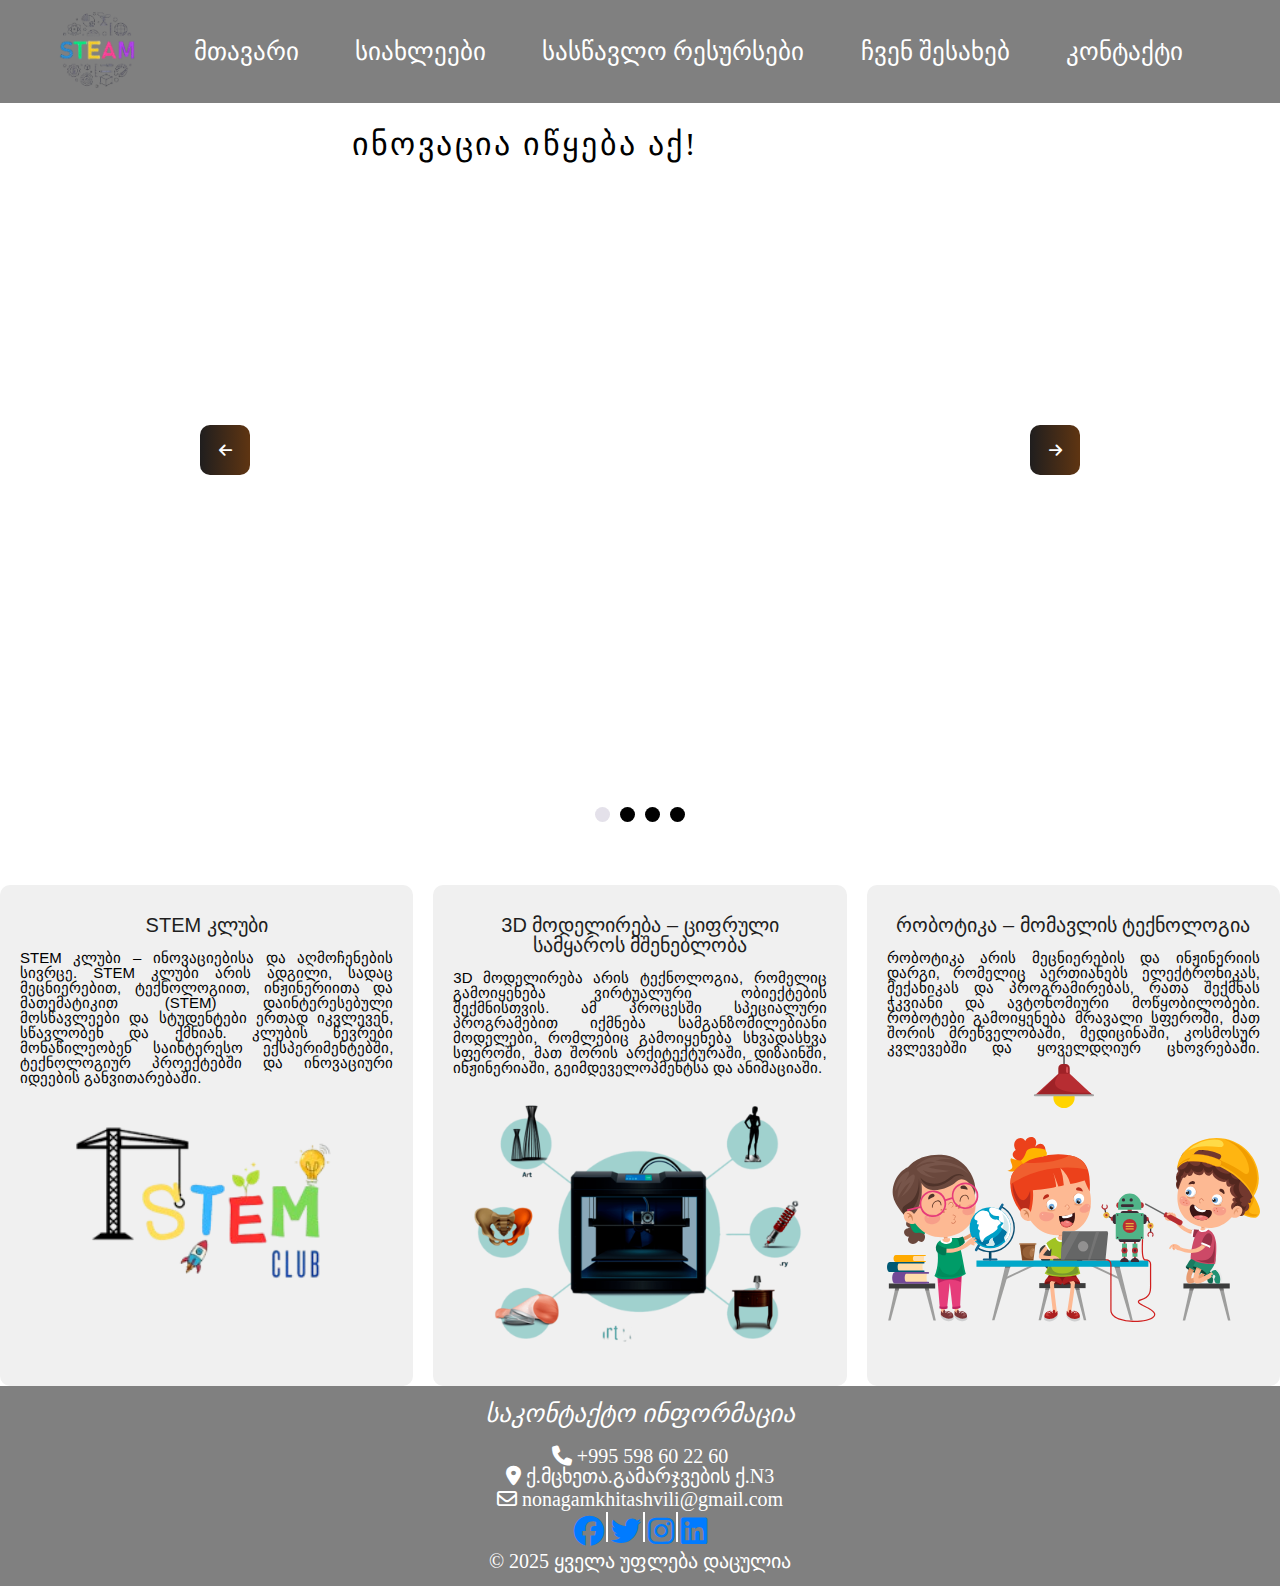
<file: index.html>
<!DOCTYPE html>
<html lang="en">
  <head>
    <meta charset="UTF-8" />
    <meta name="viewport" content="width=, initial-scale=1.0" />
    <link rel="stylesheet" href="./styles/reset.css" />
    <link
      rel="stylesheet"
      href="//cdn.web-fonts.ge/fonts/alk-life/css/alk-life.min.css"
    />
    <link rel="stylesheet" href="./styles/fonts.css" />
    <link rel="stylesheet" href="./styles/style.css" />
    <link rel="stylesheet" href="./styles/responsive.css" />
    <link
      rel="stylesheet"
      href="https://cdnjs.cloudflare.com/ajax/libs/font-awesome/6.7.2/css/all.min.css"
    />
    

    <meta name="description" content="stem განათლება" />
    <meta
      name="keywords"
      content="stem, სტემი, სტემ განათლება,კოდირება, ასრდუინო, tincercad"
    />
    <meta name="author" content="ნონა გამხიტაშვილი" />

    <meta property="fb:app_id" content="YOUR_APP_ID" />
    <meta
      property="og:url"
      content="https://nonagamkhitashvili605.github.io/technologyPage/"
    />
    <meta property="og:type" content="საგანმანათლებლო" />
    <meta property="og:title" content="stem განათლება" />
    <meta
      property="og:description"
      content="STEAM Education არის კურიკულუმზე დაფუძნებული მიდგომა მოსწავლის სწავლისა და განვითარებისათვის, რომელიც აერთიანებს მეცნიერების, ტექნოლოგიების, საინჟინრო და მათემატიკის სფეროებს, ხელოვნებას.?"
    />
    <meta
      property="og:image"
      content="https://img.freepik.com/free-vector/stem-logo-with-education-learning-icon-elements_1308-76621.jpg?t=st=1742226834~exp=1742230434~hmac=d59187378e429bbb9a0558a7b01ff3684eb21bf59aff1869c486b9b0604d9560&w=1380"
    />
    <title>Document</title>
  </head>
  <body>
    <header>
      <a class="logo" href="index.html">
        <img class="logo_image" src="./images/steam logo2.png" alt="leave"
      /></a>

      <nav class="navigation" id="navigation">
        <ul>
          <li>
            <a class="nav_li" href="index.html" target="_blank">მთავარი </a>
            <a class="nav_li" href="new.html" target="_blank">სიახლეები</a>
            <a class="nav_li" href="resourse.html" target="_blank"
              >სასწავლო რესურსები</a
            >
            <a class="nav_li" href="about.html" target="_blank"
              >ჩვენ შესახებ
            </a>
            <a class="nav_li" href="contact.html" target="_blank">კონტაქტი</a>
          </li>
        </ul>
      </nav>

      <!-- <div class="burger">
        <i class="fa-solid fa-bars"></i>
      </div> -->

      <div class="burger" id="burger">
        <i class="fa-solid fa-bars"></i>
    </div>
    </header>

    <main>
      <section class="home" id="home">
        <div>
          <div class="slider" id="slider"></div>
  
          <button class="arrow arrow-left" id="arrow-left">
            <i class="fa-solid fa-arrow-left"></i>
          </button>
  
          <button class="arrow arrow-right" id="arrow-right">
            <i class="fa-solid fa-arrow-right"></i>
          </button>
        </div>
      </section>
      <main>
        <section>
          <div class="post-wraper" id="post-block"></div>
  
          <div class="overlay" id="overlay">
            <div class="content" id="content"></div>
            <div class="close" id="close">X</div>
          </div>
        </section>
        <section>
          <div class="statie">
            <article class="article">
              <h2 class="sans-bold">STEM კლუბი</h2>
              <p class="geo-abs">
                STEM კლუბი – ინოვაციებისა და აღმოჩენების სივრცე. STEM კლუბი არის
                ადგილი, სადაც მეცნიერებით, ტექნოლოგიით, ინჟინერიითა და მათემატიკით
                (STEM) დაინტერესებული მოსწავლეები და სტუდენტები ერთად იკვლევენ,
                სწავლობენ და ქმნიან. კლუბის წევრები მონაწილეობენ საინტერესო
                ექსპერიმენტებში, ტექნოლოგიურ პროექტებში და ინოვაციური იდეების
                განვითარებაში.
              </p>
              <img src="images/tem_club3-removebg-preview.png" alt="" />
            </article>
  
            <article class="article">
              <h2 class="sans-bold">
                3D მოდელირება – ციფრული სამყაროს მშენებლობა
              </h2>
              <p class="geo-abs">
                3D მოდელირება არის ტექნოლოგია, რომელიც გამოიყენება ვირტუალური
                ობიექტების შექმნისთვის. ამ პროცესში სპეციალური პროგრამებით იქმნება
                სამგანზომილებიანი მოდელები, რომლებიც გამოიყენება სხვადასხვა
                სფეროში, მათ შორის არქიტექტურაში, დიზაინში, ინჟინერიაში,
                გეიმდეველოპმენტსა და ანიმაციაში.
              </p>
              <img src="./images/3d33.png" alt="" />
            </article>
  
            <article class="article">
              <h2 class="sans-bold">რობოტიკა – მომავლის ტექნოლოგია</h2>
              <p class="geo-abs">
                რობოტიკა არის მეცნიერების და ინჟინერიის დარგი, რომელიც აერთიანებს
                ელექტრონიკას, მექანიკას და პროგრამირებას, რათა შექმნას ჭკვიანი და
                ავტონომიური მოწყობილობები. რობოტები გამოიყენება მრავალი სფეროში,
                მათ შორის მრეწველობაში, მედიცინაში, კოსმოსურ კვლევებში და
                ყოველდღიურ ცხოვრებაში.
                <img src="./images/roboticc.svg" alt="" />
              </p>
            </article>
          </div>
        </section>
      
    </main>

    <footer>
            <div class="footer-container">
        <div class="footer-logo">
                    <h2 class="contact_info">საკონტაქტო ინფორმაცია</h2>
            <i class="fa-solid fa-phone"></i>
            <a href="tel:+995598602260">  +995 598 60 22 60</a>
        </div>
        <div class="adress">
          <i class="fa-solid fa-location-dot"></i>
          <a
                  href="https://www.google.com/maps/search/%E1%83%9B%E1%83%AA%E1%83%AE%E1%83%94%E1%83%97%E1%83%90.+%E1%83%92%E1%83%90%E1%83%9B%E1%83%90%E1%83%A0%E1%83%AF%E1%83%95%E1%83%94%E1%83%91%E1%83%98%E1
              %83%A1+3/@41.8472767,44.7035818,2077m/data=!3m1!1e3?entry=ttu&g_ep=EgoyMDI1MDIxMi4wIKXMDSoASAFQAw%3D%3D"
                  >ქ.მცხეთა.გამარჯვების ქ.N3</a
                >
        </div>
        <div class="footer-social">
          <i class="fa-regular fa-envelope"></i>
          <a href="mailto:name@rapidtables.com"> nonagamkhitashvili@gmail.com</a>
        </div>

        <div class="footer-copy">
          <a href="https://www.facebook.com/nona.golijashvili/?viewas=100000686899395"><i class="fab fa-facebook"></i></a>
          <div class="divider"></div>
          <a href="#"><i class="fab fa-twitter"></i></a>
          <div class="divider"></div>
          <a href="https://www.instagram.com/nonagamkhitashvili/"><i class="fab fa-instagram"></i></a>
          <div class="divider"></div>
          <a href="https://www.linkedin.com/in/%E1%83%9C%E1%83%9D%E1%83%9C%E1%83%90-%E1%83%92%E1%83%90%E1%83%9B%E1%83%AE%E1%83%98%E1%83%A2%E1%83%90%E1%83%A8%E1%83%95%E1%83%98%E1%83%9A%E1%83%98-a10005150/"><i class="fab fa-linkedin"></i></a>
  
        </div>
        <p class="ufleba"> &copy; 2025 ყველა უფლება დაცულია</p>
    </div>
</footer>
    </footer>
    <script src="script.js"></script>
    <script src="accordion.js"></script>
    <script src="burger.js"></script>
  </body>
</html>
</file>
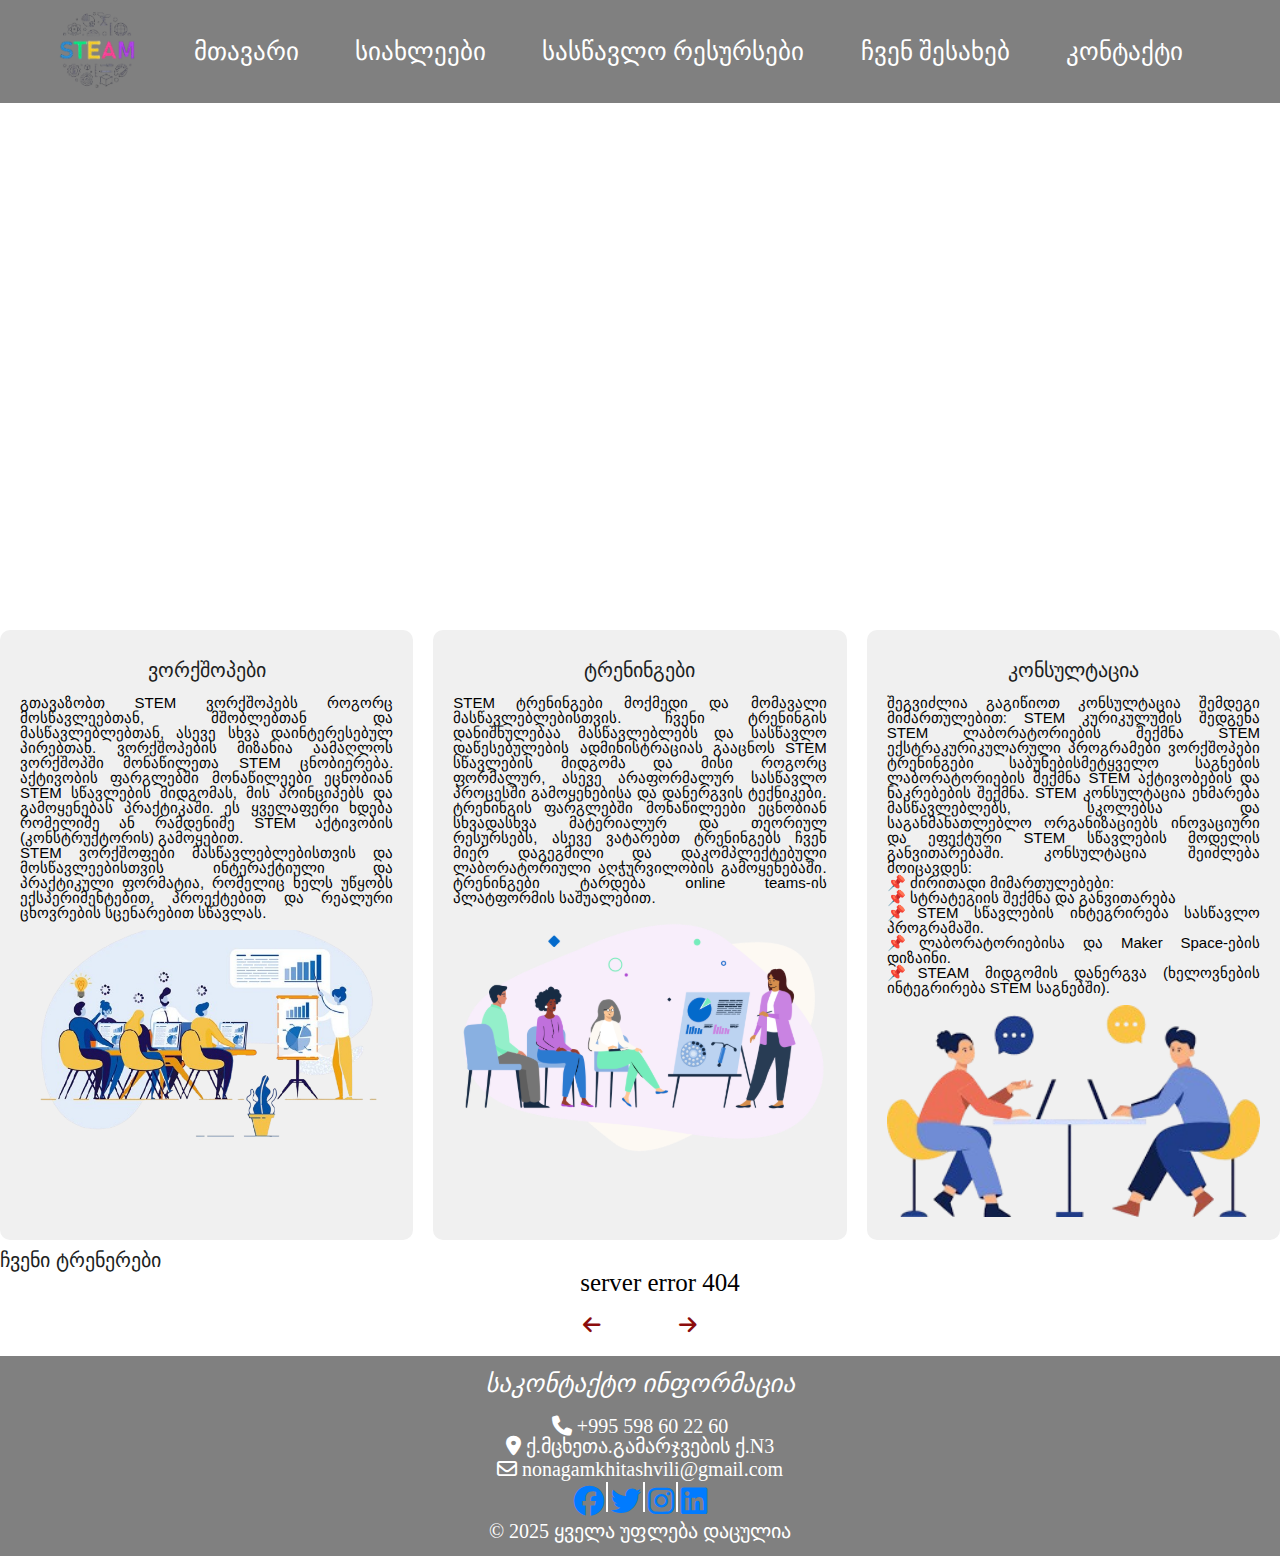
<file: about.html>
<!DOCTYPE html>
<html lang="en">
  <head>
    <meta charset="UTF-8" />
    <meta name="viewport" content="width=, initial-scale=1.0" />
    <link rel="stylesheet" href="./styles/reset.css" />
    <link rel="stylesheet" href="./styles/style.css" />
    <link rel="stylesheet" href="./styles/responsive.css" />
    <link
      rel="stylesheet"
      href="https://cdnjs.cloudflare.com/ajax/libs/font-awesome/6.7.2/css/all.min.css"
    />

    <title>Document</title>
  </head>
  <body>
    <header>
      <a class="logo" href="index.html">
        <img class="logo_image" src="images/steam logo2.png" alt="leave"
      /></a>

      <nav class="navigation">
        <ul>
          <li>
            <a class="nav_li" href="index.html" target="_blank">მთავარი </a>
            <a class="nav_li" href="new.html" target="_blank">სიახლეები</a>
            <a class="nav_li" href="resourse.html" target="_blank"
              >სასწავლო რესურსები</a
            >
            <a class="nav_li" href="about.html" target="_blank"
              >ჩვენ შესახებ
            </a>
            <a class="nav_li" href="contact.html" target="_blank">კონტაქტი</a>
          </li>
        </ul>
      </nav>
    </header>

    <section>
      <div class="bg_image2"></div>
    </section>

    <main>
      <section>
        <div class="statie">
          <article class="article">
            <h2 class="sans-bold">ვორქშოპები</h2>
            <p class="geo-abs">
              გთავაზობთ STEM ვორქშოპებს როგორც მოსწავლეებთან, მშობლებთან და
              მასწავლებლებთან, ასევე სხვა დაინტერესებულ პირებთან. ვორქშოპების
              მიზანია აამაღლოს ვორქშოპში მონაწილეთა STEM ცნობიერება. აქტივობის
              ფარგლებში მონაწილეები ეცნობიან STEM სწავლების მიდგომას, მის
              პრინციპებს და გამოყენებას პრაქტიკაში. ეს ყველაფერი ხდება რომელიმე
              ან რამდენიმე STEM აქტივობის (კონსტრუქტორის) გამოყებით. <br>STEM ვორქშოფები მასწავლებლებისთვის და მოსწავლეებისთვის ინტერაქტიული და პრაქტიკული ფორმატია, რომელიც ხელს უწყობს ექსპერიმენტებით, პროექტებით და რეალური ცხოვრების სცენარებით სწავლას.


            </p>
            <img src="images/work1-removebg-preview.png" alt="" />
          </article>

          <article class="article">
            <h2 class="sans-bold">ტრენინგები</h2>
            <p class="geo-abs">
              STEM ტრენინგები მოქმედი და მომავალი მასწავლებლებისთვის. ჩვენი
              ტრენინგის დანიშნულებაა მასწავლებლებს და სასწავლო დაწესებულების
              ადმინისტრაციას გააცნოს STEM სწავლების მიდგომა და მისი როგორც
              ფორმალურ, ასევე არაფორმალურ სასწავლო პროცესში გამოყენებისა და
              დანერგვის ტექნიკები. ტრენინგის ფარგლებში მონაწილეები ეცნობიან
              სხვადასხვა მატერიალურ და თეორიულ რესურსებს, ასევე ვატარებთ
              ტრენინგებს ჩვენ მიერ დაგეგმილი და დაკომპლექტებული ლაბორატორიული
              აღჭურვილობის გამოყენებაში. ტრენინგები ტარდება online teams-ის
              პლატფორმის საშუალებით.
            </p>
            <img src="./images/tren25.svg" alt="" />
          </article>
          <article class="article">
            <h2 class="sans-bold">კონსულტაცია</h2>
            <p class="geo-abs">
              შეგვიძლია გაგიწიოთ კონსულტაცია შემდეგი მიმართულებით: STEM
              კურიკულუმის შედგენა STEM ლაბორატორიების შექმნა STEM
              ექსტრაკურიკულარული პროგრამები ვორქშოპები ტრენინგები
              საბუნებისმეტყველო საგნების ლაბორატორიების შექმნა STEM აქტივობების
              და ნაკრებების შექმნა. STEM კონსულტაცია ეხმარება მასწავლებლებს,
              სკოლებსა და საგანმანათლებლო ორგანიზაციებს ინოვაციური და ეფექტური
              STEM სწავლების მოდელის განვითარებაში. კონსულტაცია შეიძლება
              მოიცავდეს: <br />📌 ძირითადი მიმართულებები: <br />📌 სტრატეგიის
              შექმნა და განვითარება <br />📌STEM სწავლების ინტეგრირება სასწავლო
              პროგრამაში. <br />📌ლაბორატორიებისა და Maker Space-ების
              დიზაინი. <br />📌STEAM მიდგომის დანერგვა (ხელოვნების ინტეგრირება STEM საგნებში).<div class="br"></div>

              <img src="./images/con3-removebg-preview.png" alt="" />
            </p>
          </article>
        </div>
      </section>

      <section>
        <p class="sans-bold">ჩვენი ტრენერები</p>
        <div class="container" id="container">
          
          <ul id="ul_list"></ul>
        </div>
        <div class="container" id="container">
          <button id="loadprev"><i class="fa-solid fa-arrow-left"></i></button>
          <button id="loadnext"><i class="fa-solid fa-arrow-right"></i></button>
        </div>
        <div class="line"></div>
      </section>
    </main>

    <footer>
      <div class="footer-container">
        <div class="footer-logo">
          <h2 class="contact_info">საკონტაქტო ინფორმაცია</h2>
          <i class="fa-solid fa-phone"></i>
          <a href="tel:+995598602260"> +995 598 60 22 60</a>
        </div>
        <div class="adress">
          <i class="fa-solid fa-location-dot"></i>
          <a
            href="https://www.google.com/maps/search/%E1%83%9B%E1%83%AA%E1%83%AE%E1%83%94%E1%83%97%E1%83%90.+%E1%83%92%E1%83%90%E1%83%9B%E1%83%90%E1%83%A0%E1%83%AF%E1%83%95%E1%83%94%E1%83%91%E1%83%98%E1
              %83%A1+3/@41.8472767,44.7035818,2077m/data=!3m1!1e3?entry=ttu&g_ep=EgoyMDI1MDIxMi4wIKXMDSoASAFQAw%3D%3D"
            >ქ.მცხეთა.გამარჯვების ქ.N3</a
          >
        </div>
        <div class="footer-social">
          <i class="fa-regular fa-envelope"></i>
          <a href="mailto:name@rapidtables.com">
            nonagamkhitashvili@gmail.com</a
          >
        </div>

        <div class="footer-copy">
          <a
            href="https://www.facebook.com/nona.golijashvili/?viewas=100000686899395"
            ><i class="fab fa-facebook"></i
          ></a>
          <div class="divider"></div>
          <a href="#"><i class="fab fa-twitter"></i></a>
          <div class="divider"></div>
          <a href="https://www.instagram.com/nonagamkhitashvili/"
            ><i class="fab fa-instagram"></i
          ></a>
          <div class="divider"></div>
          <a
            href="https://www.linkedin.com/in/%E1%83%9C%E1%83%9D%E1%83%9C%E1%83%90-%E1%83%92%E1%83%90%E1%83%9B%E1%83%AE%E1%83%98%E1%83%A2%E1%83%90%E1%83%A8%E1%83%95%E1%83%98%E1%83%9A%E1%83%98-a10005150/"
            ><i class="fab fa-linkedin"></i
          ></a>
        </div>
        <p class="ufleba">&copy; 2025 ყველა უფლება დაცულია</p>
      </div>
    </footer>
    <script src="script.js"></script>
  </body>
</html>
</file>
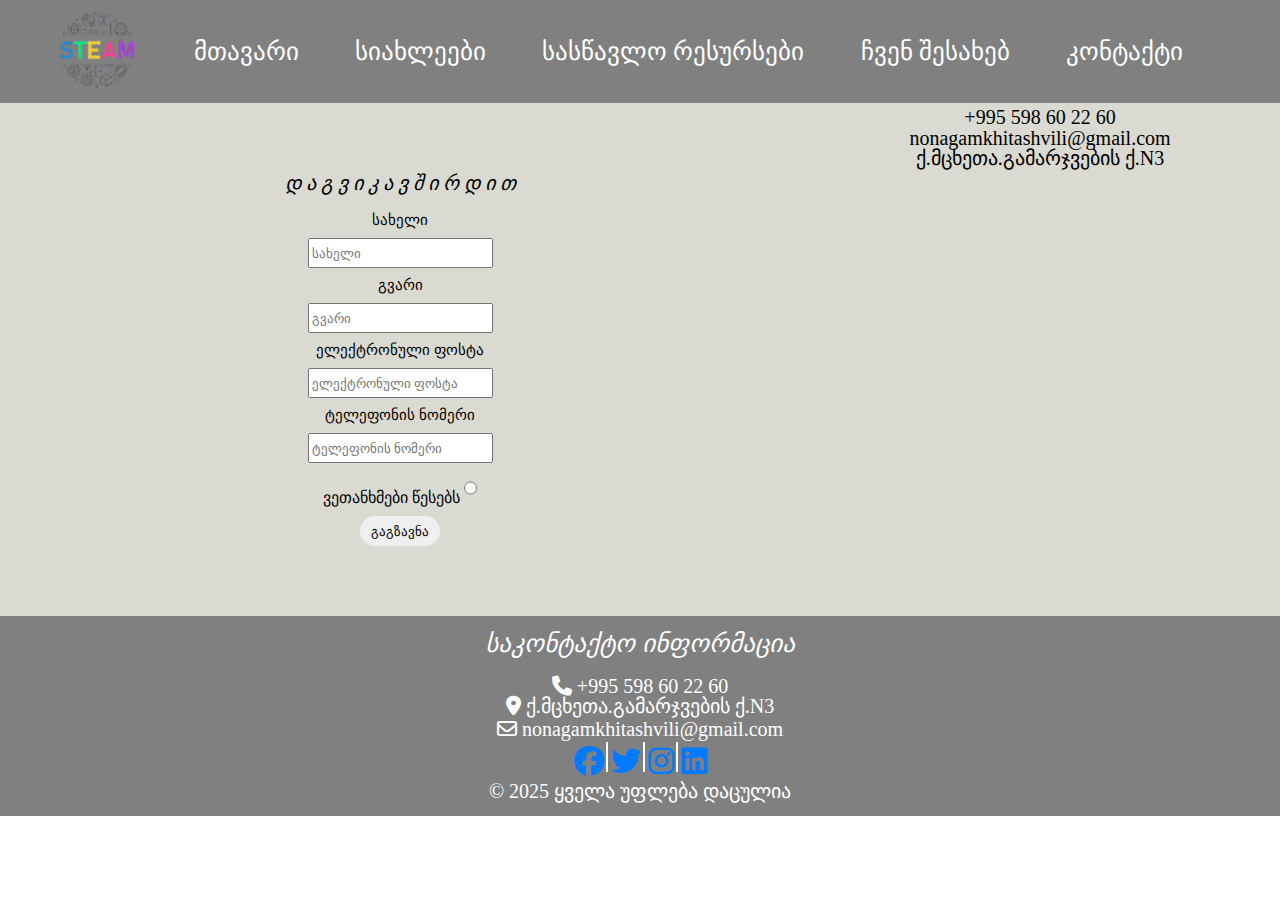
<file: contact.html>
<!DOCTYPE html>
<html lang="en">
  <head>
    <meta charset="UTF-8" />
    <meta name="viewport" content="width=, initial-scale=1.0" />
    <link rel="stylesheet" href="./styles/reset.css" />
    <link
      rel="stylesheet"
      href="//cdn.web-fonts.ge/fonts/alk-life/css/alk-life.min.css"
    />
    <link rel="stylesheet" href="./styles/style.css" />
    <link rel="stylesheet" href="./styles/responsive.css" />
    <link
      rel="stylesheet"
      href="https://cdnjs.cloudflare.com/ajax/libs/font-awesome/6.7.2/css/all.min.css"
    />

    <title>Document</title>
  </head>
  <body>
    <header>
      <a class="logo" href="index.html">
        <img class="logo_image" src="images/steam logo2.png" alt="leave"
      /></a>

      <nav class="navigation">
        <ul>
          <li>
            <a class="nav_li" href="index.html" target="_blank">მთავარი </a>
            <a class="nav_li" href="new.html" target="_blank">სიახლეები</a>
            <a class="nav_li" href="resourse.html" target="_blank"
              >სასწავლო რესურსები</a
            >
            <a class="nav_li" href="about.html" target="_blank"
              >ჩვენ შესახებ
            </a>
            <a class="nav_li" href="contact.html" target="_blank">კონტაქტი</a>
          </li>
        </ul>
      </nav>
    </header>
    
    <main>
           <section>
        
      <div class="contacts">
      <div><div class="form">
        <!-- <p class="geo-abs">დ ა გ ვ ი კ ა ვ შ ი რ დ ი თ </p> -->
        <h3>დ ა გ ვ ი კ ა ვ შ ი რ დ ი თ </h3>
            <form action="#">
              <div class="name">
                
                <label class="name__box" for="">სახელი</label>
                <input class="name__text input_height" type="text"placeholder="სახელი" class="input_element" />
              </div>
              <div class="surname">
                <label  class="surname__box" for="">გვარი</label>
                <input class="surname__text input_height" type="text" placeholder="გვარი"class="input_element" />
              </div>
    
              <div class="mail">
                <label  class="mail__box"  for="">ელექტრონული ფოსტა</label>
                <input  class="mail__text input_height"  type="email" placeholder="ელექტრონული ფოსტა" class="input_element" />
              </div>
              <div class="phone">
                <label   class="phone__box">ტელეფონის ნომერი</label>
                <input class="phone__text input_height"   type="tel" placeholder="ტელეფონის ნომერი" class="input_element" />
                        </div>


                        <div class="age">
                          <label   class="age_box">ვეთანხმები წესებს</label>
                          <input class="age__text input_height"   type="radio" class="input_element" />
                                  </div>


                        <div class="submit">
                        <input class="submit__text input_height" type="submit" value="გაგზავნა">
                        </div>
              
            </form>
          </div>
          </div>

          <div class="maps_1">
            <ul class="footer">
              <li>
                <p><a href="tel:+995598602260">+995 598 60 22 60</a></p>
              </li>
              <li><a href="mailto:name@rapidtables.com">nonagamkhitashvili@gmail.com</a></li>
              <li>
                <a
                  href="https://www.google.com/maps/search/%E1%83%9B%E1%83%AA%E1%83%AE%E1%83%94%E1%83%97%E1%83%90.+%E1%83%92%E1%83%90%E1%83%9B%E1%83%90%E1%83%A0%E1%83%AF%E1%83%95%E1%83%94%E1%83%91%E1%83%98%E1
              %83%A1+3/@41.8472767,44.7035818,2077m/data=!3m1!1e3?entry=ttu&g_ep=EgoyMDI1MDIxMi4wIKXMDSoASAFQAw%3D%3D"
                  >ქ.მცხეთა.გამარჯვების ქ.N3</a
                >
              </li>
            </ul>
            <iframe
              class="maps"
              src="https://www.google.com/maps/embed?pb=!1m18!1m12!1m3!1d43034.95276538456!2d44.62296092921879!3d41.845561048891156!2m3!1f0!2f0!3f0!3m2!1i1024!2i768!4f13.1!3m3!1m2!1s0x40446f787455a33b%3A0x77ae54d3155fc6c2!2sMtskheta!5e1!3m2!1sen!2sge!4v1739645080914!5m2!1sen!2sge"
              width="500"
              height="300"
              style="border: 0"
              allowfullscreen=""
              loading="lazy"
              referrerpolicy="no-referrer-when-downgrade"
            ></iframe>
      
                </div>
        </div>
        
      </section>



      

    </main>






    
     <footer>
      <div class="footer-container">
        <div class="footer-logo">
                    <h2 class="contact_info">საკონტაქტო ინფორმაცია</h2>
            <i class="fa-solid fa-phone"></i>
            <a href="tel:+995598602260">  +995 598 60 22 60</a>
        </div>
        <div class="adress">
          <i class="fa-solid fa-location-dot"></i>
          <a
                  href="https://www.google.com/maps/search/%E1%83%9B%E1%83%AA%E1%83%AE%E1%83%94%E1%83%97%E1%83%90.+%E1%83%92%E1%83%90%E1%83%9B%E1%83%90%E1%83%A0%E1%83%AF%E1%83%95%E1%83%94%E1%83%91%E1%83%98%E1
              %83%A1+3/@41.8472767,44.7035818,2077m/data=!3m1!1e3?entry=ttu&g_ep=EgoyMDI1MDIxMi4wIKXMDSoASAFQAw%3D%3D"
                  >ქ.მცხეთა.გამარჯვების ქ.N3</a
                >
        </div>
        <div class="footer-social">
          <i class="fa-regular fa-envelope"></i>
          <a href="mailto:name@rapidtables.com"> nonagamkhitashvili@gmail.com</a>
        </div>

        <div class="footer-copy">
          <a href="https://www.facebook.com/nona.golijashvili/?viewas=100000686899395"><i class="fab fa-facebook"></i></a>
          <div class="divider"></div>
          <a href="#"><i class="fab fa-twitter"></i></a>
          <div class="divider"></div>
          <a href="https://www.instagram.com/nonagamkhitashvili/"><i class="fab fa-instagram"></i></a>
          <div class="divider"></div>
          <a href="https://www.linkedin.com/in/%E1%83%9C%E1%83%9D%E1%83%9C%E1%83%90-%E1%83%92%E1%83%90%E1%83%9B%E1%83%AE%E1%83%98%E1%83%A2%E1%83%90%E1%83%A8%E1%83%95%E1%83%98%E1%83%9A%E1%83%98-a10005150/"><i class="fab fa-linkedin"></i></a>
  
        </div>
        <p class="ufleba"> &copy; 2025 ყველა უფლება დაცულია</p>
    </div>
     </footer>
     <script src="form.js></script>
  </body>
</html>
</file>
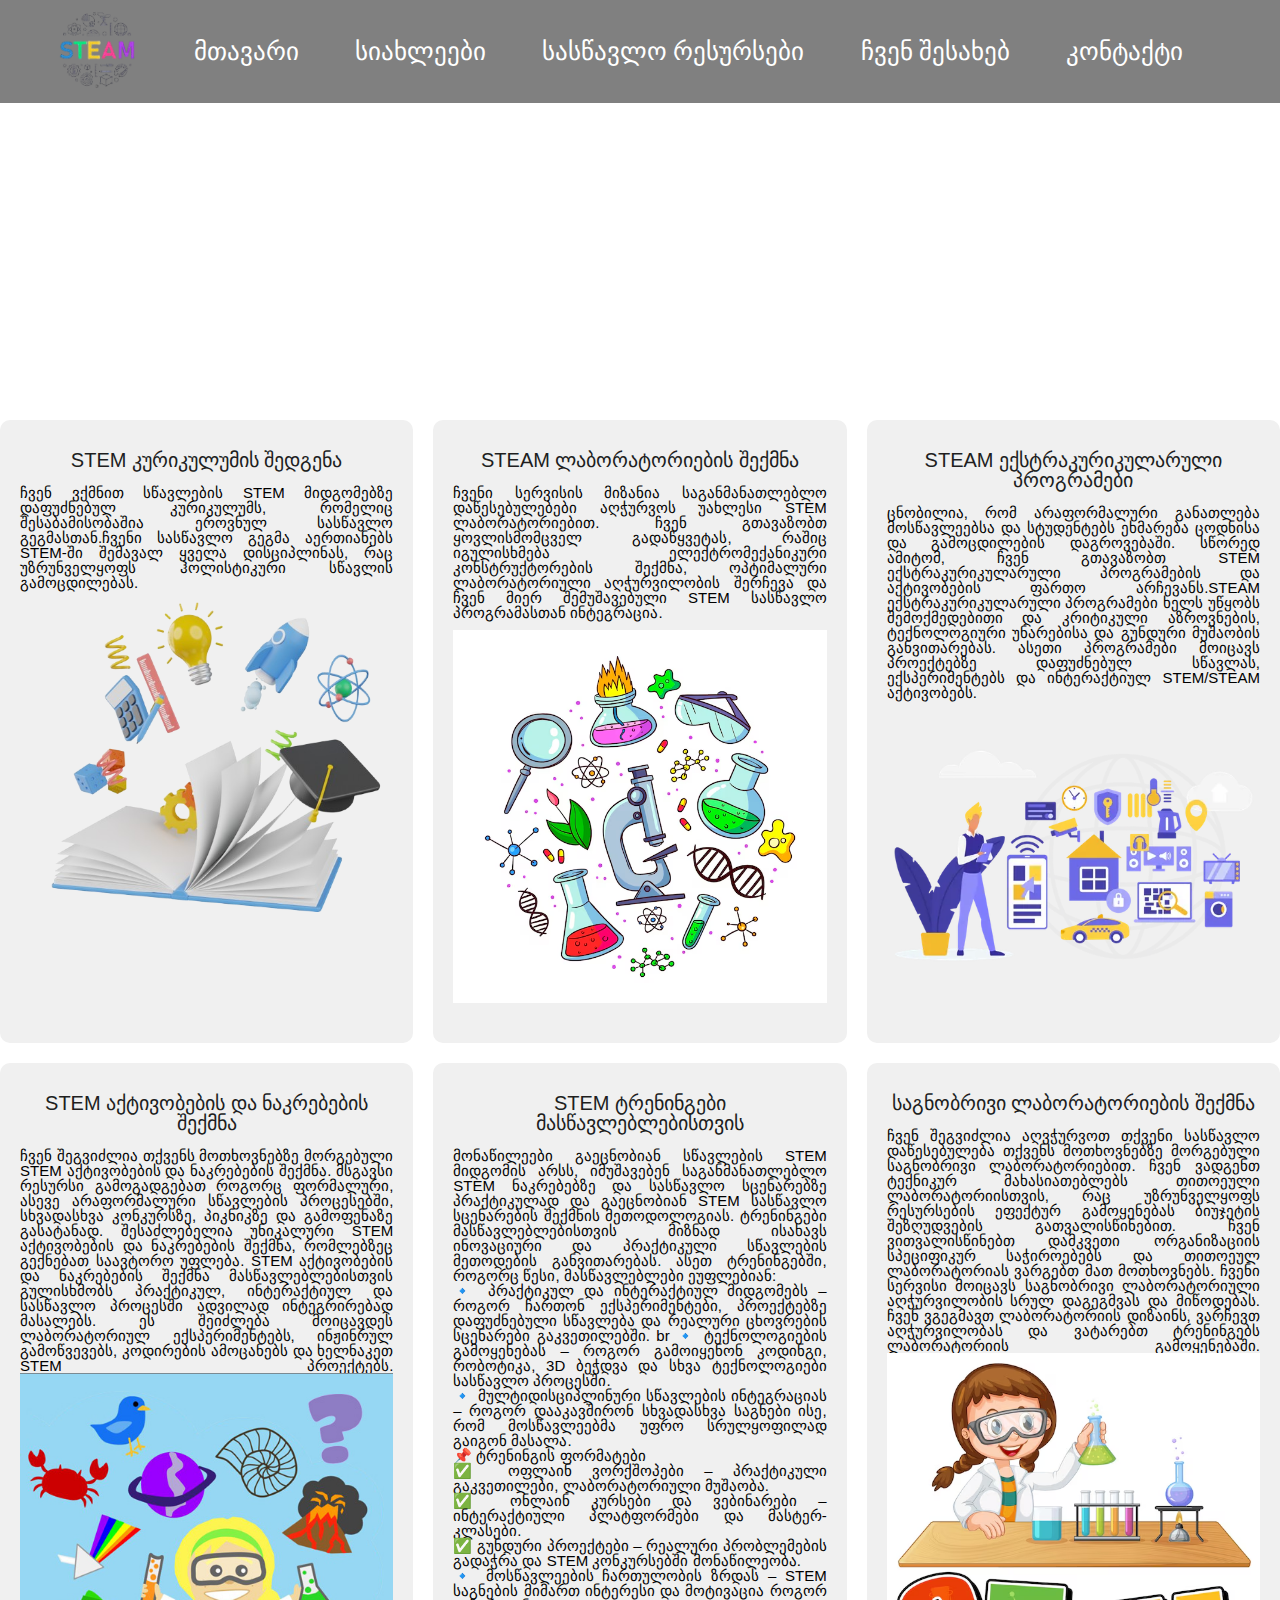
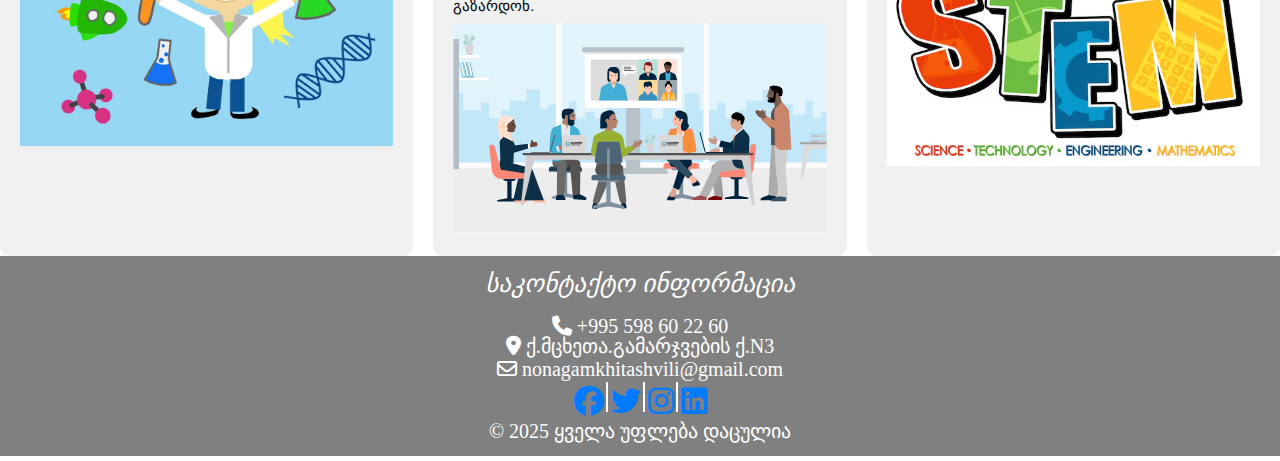
<file: new.html>
<!DOCTYPE html>
<html lang="en">
  <head>
    <meta charset="UTF-8" />
    <meta name="viewport" content="width=device-width, initial-scale=1.0" />
    <link rel="stylesheet" href="./styles/reset.css" />
    <link
      rel="stylesheet"
      href="//cdn.web-fonts.ge/fonts/alk-life/css/alk-life.min.css"
    />
    <link rel="stylesheet" href="./styles/style.css" />
    <link rel="stylesheet" href="./styles/responsive.css" />
    <link
      rel="stylesheet"
      href="https://cdnjs.cloudflare.com/ajax/libs/font-awesome/6.7.2/css/all.min.css"
    />

    <title>Document</title>
  </head>
  <body>
    <header>
      <a class="logo" href="index.html">
        <img class="logo_image" src="./images/steam logo2.png" alt="leave"
      /></a>

      <nav class="navigation">
        <ul>
          <li>
            <a class="nav_li" href="index.html" target="_blank">მთავარი </a>
            <a class="nav_li" href="new.html" target="_blank">სიახლეები</a>
            <a class="nav_li" href="resourse.html" target="_blank"
              >სასწავლო რესურსები</a
            >
            <a class="nav_li" href="about.html" target="_blank"
              >ჩვენ შესახებ
            </a>
            <a class="nav_li" href="contact.html" target="_blank">კონტაქტი</a>
          </li>
        </ul>
      </nav>
    </header>
    <section>
      <div class="bg_image"></div>
    </section>

   
      <section>
        <div class="statie">
          <article class="article">
            <h2 class="sans-bold">STEM კურიკულუმის შედგენა</h2>
            <p class="geo-abs">
              ჩვენ ვქმნით სწავლების STEM მიდგომებზე დაფუძნებულ კურიკულუმს, რომელიც შესაბამისობაშია ეროვნულ სასწავლო გეგმასთან.ჩვენი სასწავლო გეგმა აერთიანებს STEM-ში შემავალ ყველა დისციპლინას, რაც უზრუნველყოფს ჰოლისტიკური სწავლის გამოცდილებას.
            </p>
            <img src="images/stem_cur5-removebg-preview.png" alt="" />
          </article>

          <article class="article">
            <h2 class="sans-bold">
              STEAM ლაბორატორიების შექმნა
            </h2>
            <p class="geo-abs">
              ჩვენი სერვისის მიზანია საგანმანათლებლო დაწესებულებები აღჭურვოს უახლესი STEM ლაბორატორიებით. ჩვენ გთავაზობთ ყოვლისმომცველ გადაწყვეტას, რაშიც იგულისხმება ელექტრომექანიკური კონსტრუქტორების შექმნა, ოპტიმალური ლაბორატორიული აღჭურვილობის შერჩევა და ჩვენ მიერ შემუშავებული STEM სასწავლო პროგრამასთან ინტეგრაცია.
            </p>
            <img src="./images/stem svg2.avif" alt="" />
          </article>

          <article class="article">
            <h2 class="sans-bold">STEAM ექსტრაკურიკულარული პროგრამები</h2>
            <p class="geo-abs">
              ცნობილია, რომ არაფორმალური განათლება მოსწავლეებსა და სტუდენტებს ეხმარება ცოდნისა და გამოცდილების დაგროვებაში. სწორედ ამიტომ, ჩვენ გთავაზობთ STEM ექსტრაკურიკულარული  პროგრამების და აქტივობების ფართო არჩევანს.STEAM ექსტრაკურიკულარული პროგრამები ხელს უწყობს შემოქმედებითი და კრიტიკული აზროვნების, ტექნოლოგიური უნარებისა და გუნდური მუშაობის განვითარებას. ასეთი პროგრამები მოიცავს პროექტებზე დაფუძნებულ სწავლას, ექსპერიმენტებს და ინტერაქტიულ STEM/STEAM აქტივობებს.
              <img src="./images/stem eqstra 1.webp" alt="" />
            </p>
          </article>
        </div>
      </section>


      <section>
        <div class="statie">
          <article class="article">
            <h2 class="sans-bold">STEM აქტივობების და ნაკრებების შექმნა</h2>
            <p class="geo-abs">
              ჩვენ შეგვიძლია თქვენს მოთხოვნებზე მორგებული STEM აქტივობების და ნაკრებების შექმნა. მსგავსი რესურსი გამოგადგებათ როგორც ფორმალური, ასევე არაფორმალური სწავლების პროცესებში, სხვადასხვა კონკურსზე, პიკნიკზე  და გამოფენაზე გასატანად. შესაძლებელია უნიკალური  STEM აქტივობების და ნაკრებების შექმნა, რომლებზეც გექნებათ საავტორო უფლება.  STEM აქტივობების და ნაკრებების შექმნა მასწავლებლებისთვის გულისხმობს პრაქტიკულ, ინტერაქტიულ და სასწავლო პროცესში ადვილად ინტეგრირებად მასალებს. ეს შეიძლება მოიცავდეს ლაბორატორიულ ექსპერიმენტებს, ინჟინრულ გამოწვევებს, კოდირების ამოცანებს და ხელნაკეთ STEM პროექტებს.        
                <img src="images/act4.jpg" alt="" />
          </article>

          <article class="article">
            <h2 class="sans-bold">
              STEM ტრენინგები მასწავლებლებისთვის
            </h2>
            <p class="geo-abs">
              მონაწილეები გაეცნობიან სწავლების STEM მიდგომის არსს, იმუშავებენ  საგანმანათლებლო STEM ნაკრებებზე და სასწავლო სცენარებზე პრაქტიკულად და გაეცნობიან STEM სასწავლო სცენარების შექმნის მეთოდოლოგიას. ტრენინგები მასწავლებლებისთვის მიზნად ისახავს ინოვაციური და პრაქტიკული სწავლების მეთოდების განვითარებას. ასეთ ტრენინგებში, როგორც წესი, მასწავლებლები ეუფლებიან:

              <br>🔹 პრაქტიკულ და ინტერაქტიულ მიდგომებს – როგორ ჩართონ ექსპერიმენტები, პროექტებზე დაფუძნებული სწავლება და რეალური ცხოვრების სცენარები გაკვეთილებში.   br  🔹 ტექნოლოგიების გამოყენებას – როგორ გამოიყენონ კოდინგი, რობოტიკა, 3D ბეჭდვა და სხვა ტექნოლოგიები სასწავლო პროცესში.
              <br>🔹 მულტიდისციპლინური სწავლების ინტეგრაციას – როგორ დააკავშირონ სხვადასხვა საგნები ისე, რომ მოსწავლეებმა უფრო სრულყოფილად გაიგონ მასალა. <br>📌 ტრენინგის ფორმატები
              <br>✅ ოფლაინ ვორქშოპები – პრაქტიკული გაკვეთილები, ლაბორატორიული მუშაობა.
             <br> ✅ ონლაინ კურსები და ვებინარები – ინტერაქტიული პლატფორმები და მასტერ-კლასები.
              <br>✅ გუნდური პროექტები – რეალური პრობლემების გადაჭრა და STEM კონკურსებში მონაწილეობა.
              <br>🔹 მოსწავლეების ჩართულობის ზრდას – STEM საგნების მიმართ ინტერესი და მოტივაცია როგორ გაზარდონ.      </p>
            <img src="./images/tren3.svg" alt="" />
          </article>

          <article class="article">
            <h2 class="sans-bold">საგნობრივი ლაბორატორიების შექმნა</h2>
            <p class="geo-abs">
              ჩვენ შეგვიძლია აღვჭურვოთ თქვენი სასწავლო დაწესებულება თქვენს მოთხოვნებზე მორგებული საგნობრივი ლაბორატორიებით. ჩვენ ვადგენთ ტექნიკურ მახასიათებლებს თითოეული ლაბორატორიისთვის, რაც უზრუნველყოფს რესურსების ეფექტურ გამოყენებას ბიუჯეტის შეზღუდვების გათვალისწინებით. ჩვენ ვითვალისწინებთ დამკვეთი ორგანიზაციის სპეციფიკურ საჭიროებებს და თითოეულ ლაბორატორიას ვარგებთ მათ მოთხოვნებს. ჩვენი სერვისი მოიცავს საგნობრივი ლაბორატორიული აღჭურვილობის სრულ დაგეგმვას და მიწოდებას. ჩვენ ვგეგმავთ  ლაბორატორიის დიზაინს, ვარჩევთ აღჭურვილობას და ვატარებთ ტრენინგებს ლაბორატორიის გამოყენებაში.
              <img src="./images/stem svg1.avif" alt="" />
            </p>
          </article>
        </div>
      </section>
    </main>
    <footer>
      <div class="footer-container">
        <div class="footer-logo">
          <h2 class="contact_info">საკონტაქტო ინფორმაცია</h2>
          <i class="fa-solid fa-phone"></i>
          <a href="tel:+995598602260"> +995 598 60 22 60</a>
        </div>
        <div class="adress">
          <i class="fa-solid fa-location-dot"></i>
          <a
            href="https://www.google.com/maps/search/%E1%83%9B%E1%83%AA%E1%83%AE%E1%83%94%E1%83%97%E1%83%90.+%E1%83%92%E1%83%90%E1%83%9B%E1%83%90%E1%83%A0%E1%83%AF%E1%83%95%E1%83%94%E1%83%91%E1%83%98%E1
              %83%A1+3/@41.8472767,44.7035818,2077m/data=!3m1!1e3?entry=ttu&g_ep=EgoyMDI1MDIxMi4wIKXMDSoASAFQAw%3D%3D"
            >ქ.მცხეთა.გამარჯვების ქ.N3</a
          >
        </div>
        <div class="footer-social">
          <i class="fa-regular fa-envelope"></i>
          <a href="mailto:name@rapidtables.com">
            nonagamkhitashvili@gmail.com</a
          >
        </div>

        <div class="footer-copy">
          <a
            href="https://www.facebook.com/nona.golijashvili/?viewas=100000686899395"
            ><i class="fab fa-facebook"></i
          ></a>
          <div class="divider"></div>
          <a href="#"><i class="fab fa-twitter"></i></a>
          <div class="divider"></div>
          <a href="https://www.instagram.com/nonagamkhitashvili/"
            ><i class="fab fa-instagram"></i
          ></a>
          <div class="divider"></div>
          <a
            href="https://www.linkedin.com/in/%E1%83%9C%E1%83%9D%E1%83%9C%E1%83%90-%E1%83%92%E1%83%90%E1%83%9B%E1%83%AE%E1%83%98%E1%83%A2%E1%83%90%E1%83%A8%E1%83%95%E1%83%98%E1%83%9A%E1%83%98-a10005150/"
            ><i class="fab fa-linkedin"></i
          ></a>
        </div>
        <p class="ufleba">&copy; 2025 ყველა უფლება დაცულია</p>
      </div>
    </footer>
    <script src="accordion.js"></script>
  </body>
</html>
</file>
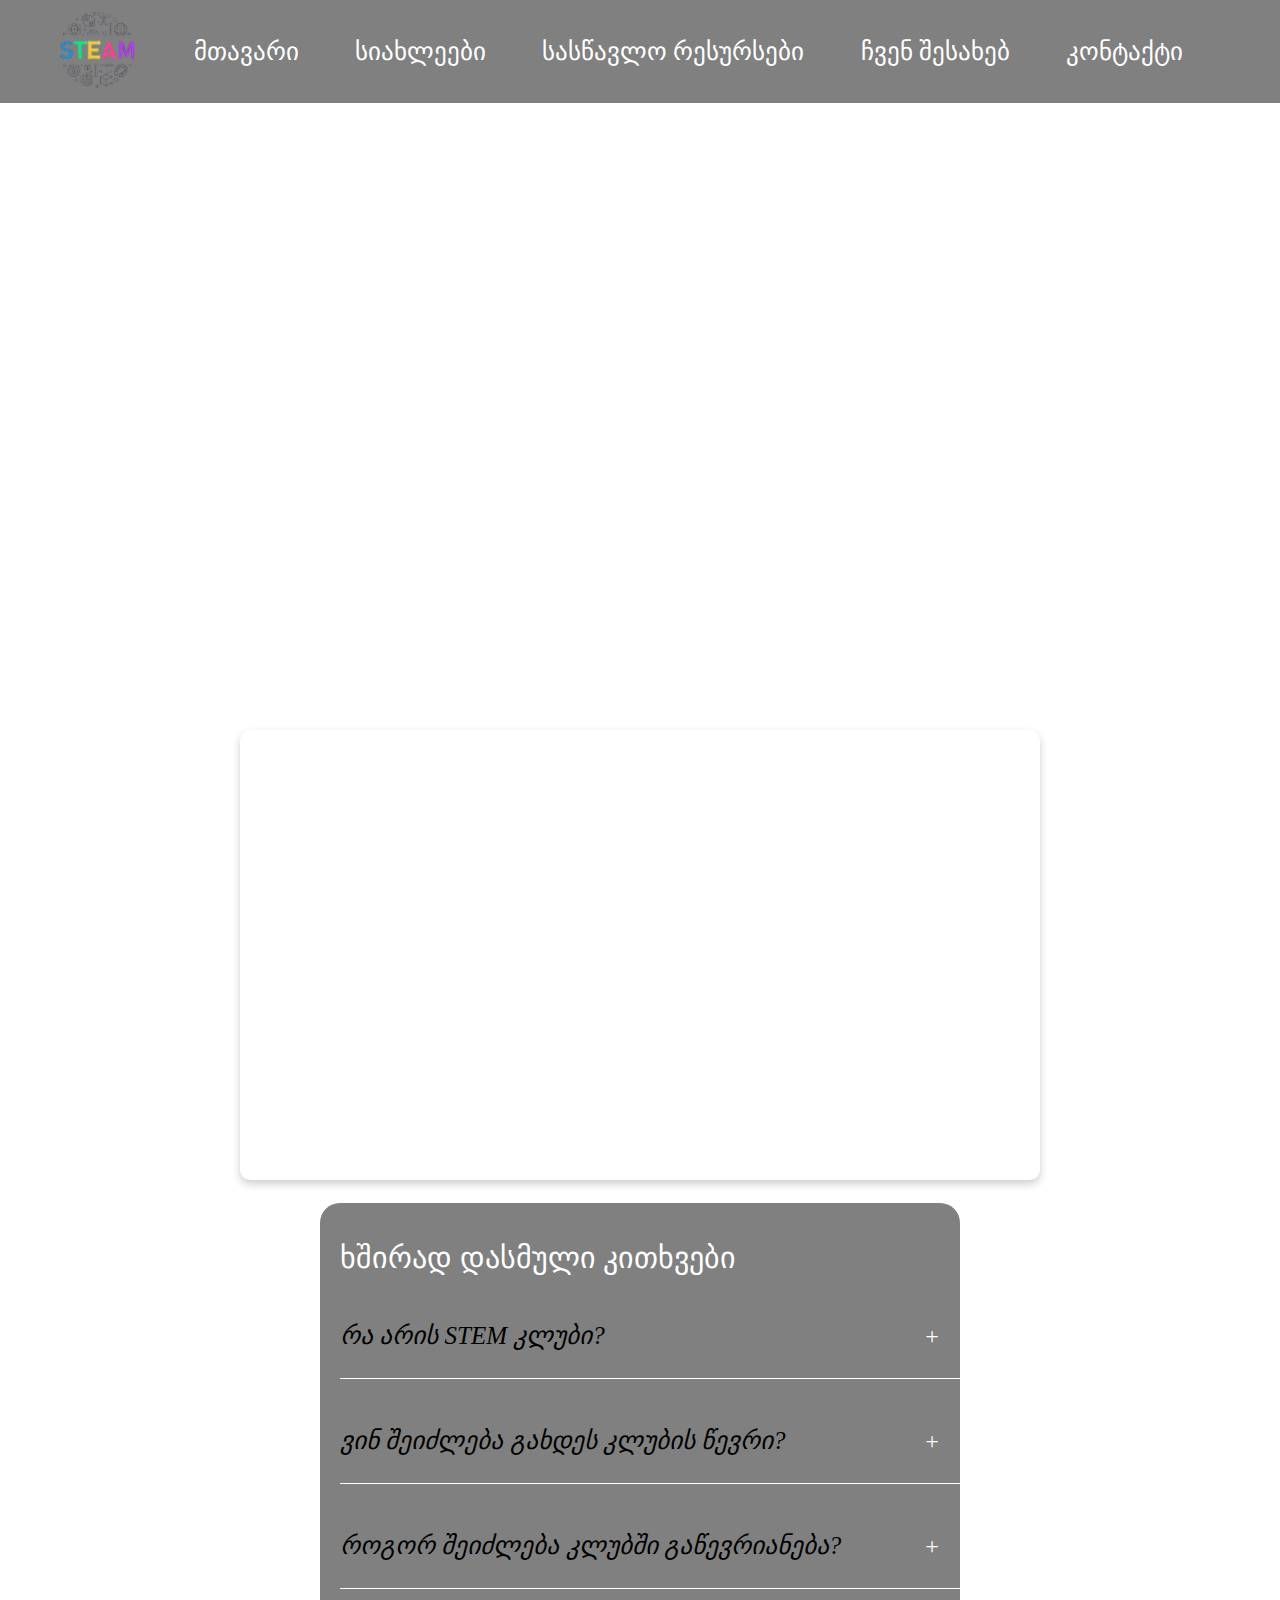
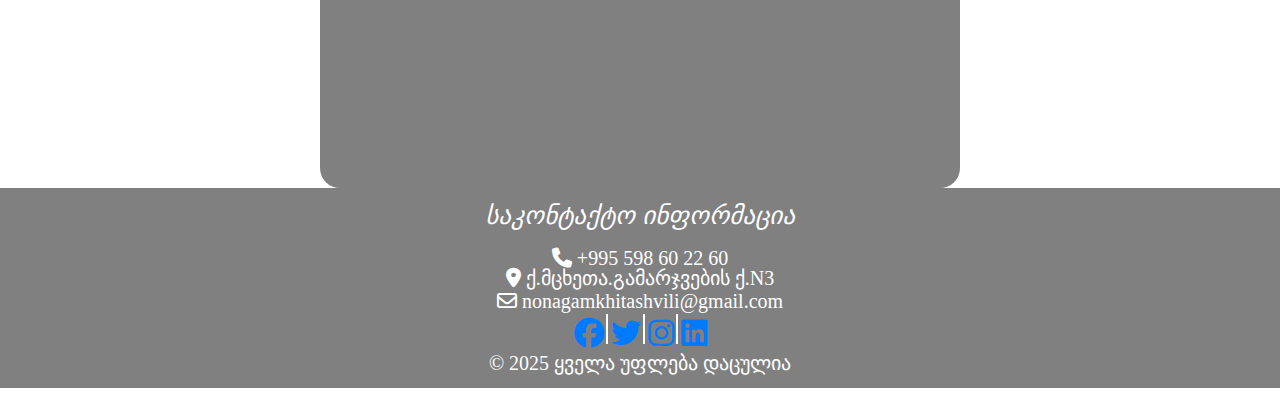
<file: resourse.html>
<!DOCTYPE html>
<html lang="en">
  <head>
    <meta charset="UTF-8" />
    <meta name="viewport" content="width=, initial-scale=1.0" />
    <link rel="stylesheet" href="./styles/reset.css" />
    <link rel="stylesheet" href="./styles/style.css" />
    <link rel="stylesheet" href="./styles/responsive.css" />
    <link
      rel="stylesheet"
      href="https://cdnjs.cloudflare.com/ajax/libs/font-awesome/6.7.2/css/all.min.css"
    />

    <title>Document</title>
  </head>
  <body>
    <header>
      <a class="logo" href="index.html">
        <img class="logo_image" src="images/steam logo2.png" alt="leave"
      /></a>

      <nav class="navigation">
        <ul>
          <li>
            <a class="nav_li" href="index.html" target="_blank">მთავარი </a>
            <a class="nav_li" href="new.html" target="_blank">სიახლეები</a>
            <a class="nav_li" href="resourse.html" target="_blank"
              >სასწავლო რესურსები</a
            >
            <a class="nav_li" href="about.html" target="_blank"
              >ჩვენ შესახებ
            </a>
            <a class="nav_li" href="contact.html" target="_blank">კონტაქტი</a>
          </li>
        </ul>
      </nav>
    </header>
    <article></article>
    <main>
      <section>
        <div class="bg_image1"></div>
      </section>
      <!-- <section class="fixed"></section> -->

      <div class="video-container">
        <iframe
          width="560"
          height="315"
          src="https://www.youtube.com/embed/5GWhwUN9iaY?si=Ug8JemTvdPfyIwYj"
          title="YouTube video player"
          frameborder="0"
          allow="accelerometer; autoplay; clipboard-write; encrypted-media; gyroscope; picture-in-picture; web-share"
          referrerpolicy="strict-origin-when-cross-origin"
          allowfullscreen
        ></iframe>
      </div>

      <section>
        <div class="wraper-body">
          <div class="accordion">
            <div class="accordion-container">
              <h2 class="fontColor font">ხშირად დასმული კითხვები</h2>
              <h3 class="accordion-title fontColor fontSize">
                რა არის STEM კლუბი?
              </h3>
              <p class="accordion-description fontColor">
                STEM (Science, Technology, Engineering, Mathematics) კლუბი არის
                ინოვაციური სივრცე, სადაც მოსწავლეები და სტუდენტები ერთიანდებიან
                მეცნიერების, ტექნოლოგიების, ინჟინერიისა და მათემატიკის
                შესასწავლად, პრაქტიკული და პროექტზე დაფუძნებული სწავლების გზით.
              </p>
              <div class="line"></div>
            </div>

            <div class="accordion-container">
              <h3 class="accordion-title fontColor fontSize">
                ვინ შეიძლება გახდეს კლუბის წევრი?
              </h3>
              <p class="accordion-description fontColor">
                კლუბში გაწევრიანება შეუძლიათ მოსწავლეებს, სტუდენტებსა და
                ტექნოლოგიით, ინჟინერიითა და მეცნიერებით დაინტერესებულ პირებს,
                რომლებიც სურთ განვითარება ამ სფეროებში.
              </p>
              <div class="line"></div>
            </div>

            <div class="accordion-container last">
              <h3 class="accordion-title fontColor fontSize">
                როგორ შეიძლება კლუბში გაწევრიანება?
              </h3>
              <p class="accordion-description fontColor">
                გაწევრიანებისთვის საჭიროა შეავსოთ რეგისტრაციის ფორმა, რომელიც
                შეგიძლიათ იხილოთ ჩვენს ვებსაიტზე ან დაუკავშირდეთ კლუბის
                ხელმძღვანელობას.
              </p>
              <div class="line"></div>
            </div>
          </div>
        </div>
      </section>
    </main>

    <footer>
      <div class="footer-container">
        <div class="footer-logo">
          <h2 class="contact_info">საკონტაქტო ინფორმაცია</h2>
          <i class="fa-solid fa-phone"></i>
          <a href="tel:+995598602260"> +995 598 60 22 60</a>
        </div>
        <div class="adress">
          <i class="fa-solid fa-location-dot"></i>
          <a
            href="https://www.google.com/maps/search/%E1%83%9B%E1%83%AA%E1%83%AE%E1%83%94%E1%83%97%E1%83%90.+%E1%83%92%E1%83%90%E1%83%9B%E1%83%90%E1%83%A0%E1%83%AF%E1%83%95%E1%83%94%E1%83%91%E1%83%98%E1
                %83%A1+3/@41.8472767,44.7035818,2077m/data=!3m1!1e3?entry=ttu&g_ep=EgoyMDI1MDIxMi4wIKXMDSoASAFQAw%3D%3D"
            >ქ.მცხეთა.გამარჯვების ქ.N3</a
          >
        </div>
        <div class="footer-social">
          <i class="fa-regular fa-envelope"></i>
          <a href="mailto:name@rapidtables.com">
            nonagamkhitashvili@gmail.com</a
          >
        </div>

        <div class="footer-copy">
          <a
            href="https://www.facebook.com/nona.golijashvili/?viewas=100000686899395"
            ><i class="fab fa-facebook"></i
          ></a>
          <div class="divider"></div>
          <a href="#"><i class="fab fa-twitter"></i></a>
          <div class="divider"></div>
          <a href="https://www.instagram.com/nonagamkhitashvili/"
            ><i class="fab fa-instagram"></i
          ></a>
          <div class="divider"></div>
          <a
            href="https://www.linkedin.com/in/%E1%83%9C%E1%83%9D%E1%83%9C%E1%83%90-%E1%83%92%E1%83%90%E1%83%9B%E1%83%AE%E1%83%98%E1%83%A2%E1%83%90%E1%83%A8%E1%83%95%E1%83%98%E1%83%9A%E1%83%98-a10005150/"
            ><i class="fab fa-linkedin"></i
          ></a>
        </div>
        <p class="ufleba">&copy; 2025 ყველა უფლება დაცულია</p>
      </div>
    </footer>
    <script src="accordion.js"></script>
  </body>
</html>
</file>
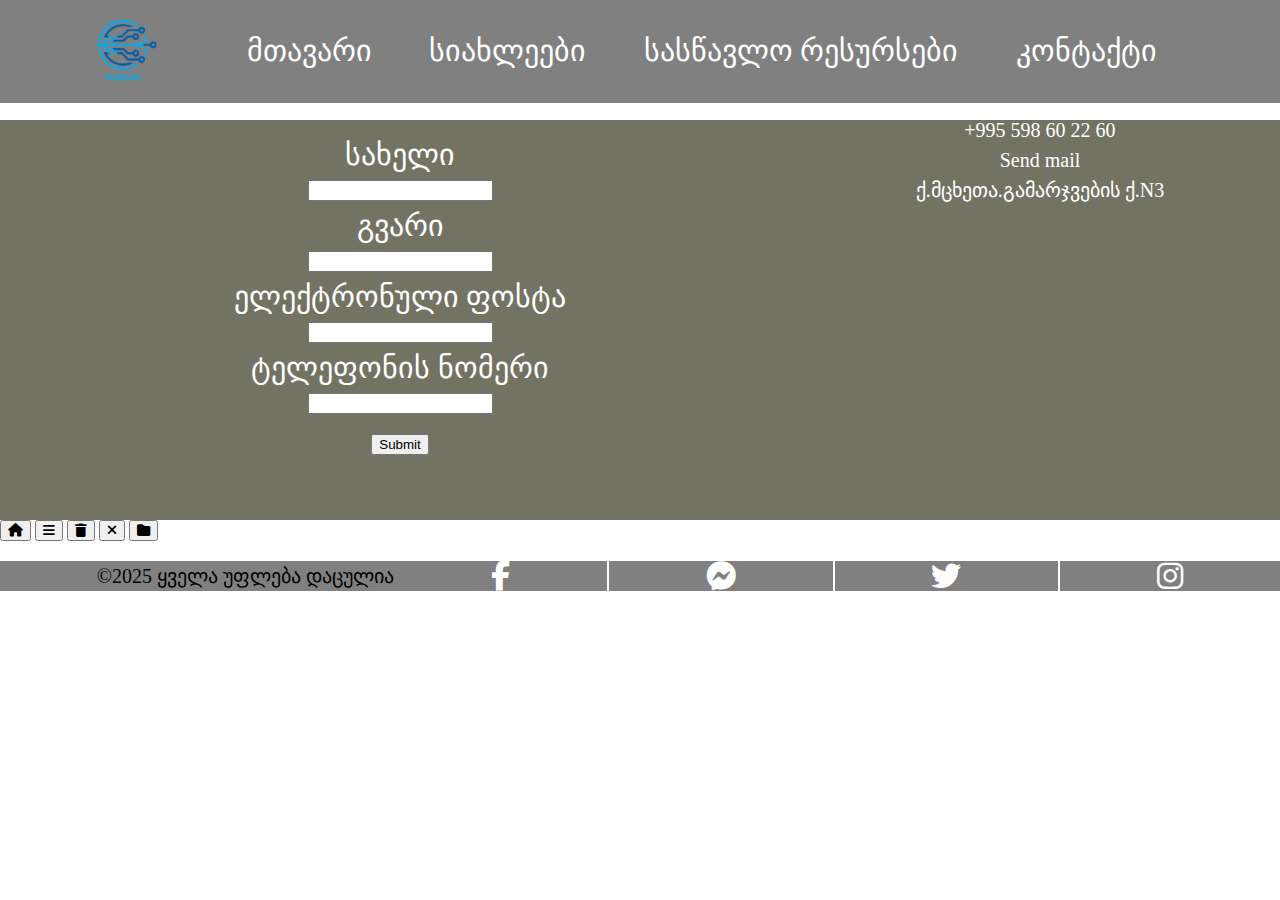
<file: technologyPage-main/contact.html>
<!DOCTYPE html>
<html lang="en">
  <head>
    <meta charset="UTF-8" />
    <meta name="viewport" content="width=, initial-scale=1.0" />
    <link rel="stylesheet" href="./styles/reset.css" />
    <link rel="stylesheet" href="./styles/style.css" />
    <link rel="stylesheet" href="./styles/responsive.css" />
    <link
      rel="stylesheet"
      href="https://cdnjs.cloudflare.com/ajax/libs/font-awesome/6.7.2/css/all.min.css"
    />

    <title>Document</title>
  </head>
  <body>
    <header>
      <a class="logo" href="index.html">
        <img class="logo_image" src="images/logooo.png" alt="leave"
      /></a>

      <nav class="navigation">
        <ul>
          <li>
            <a class="nav_li" href="index.html" target="_blank">მთავარი </a>
            <a class="nav_li" href="new.html" target="_blank">სიახლეები</a>
            <a class="nav_li" href="resourse.html" target="_blank"
              >სასწავლო რესურსები</a
            >
            <a class="nav_li" href="contact.html" target="_blank">კონტაქტი</a>
          </li>
        </ul>
      </nav>
    </header>
    <article></article>
    <main>
      <section class="fixed">
        <!-- <div   class="wrapper">             
          <img class="leaveleave"   src="./images/leave.png" alt="index">
          <p>  Lorem ipsum Lorem ipsum <b>2025</b> dolor sit amet consectetur adipisicing elit. Neque    <strong>33333333</strong>sstrongres ullam ab debitis obcaecati dolor. Fugiat id cum recusandae debitis reprehenderit, aliquid repudiandae, dicta sit, nihil suscipit velit quasi repellat.dolor sit amet consectetur adipisicing elit. Temporibus voluptates doloremque odio nulla nam placeat reiciendis, dolor esse a ratione qui? Consequatur possimus qui ipsa nesciunt odio tempore cumque explicabo!</p>
Lorem, ipsum dolor sit amet consectetur adipisicing elit. Fugiat, ablore Lorem, ipsum dolor sit amet consectetur adipisicing elit. Placeat pariatur sed architecto? Officia enim nesciunt dolores voluptatibus, voluptate rerum?Lorem ipsum dolor sit, amet consectetur adipisicing elit. Amet eligendi ab iure molestiae, doloremque voluptate, sed repellat autem, saepe illum nulla voluptatum a eveniet sit cupiditate nihil ex neque nam inventore modi nemo. Quas adipisci quis, voluptates quos tempore labore? Nulla sequi esse non illum quasi, vitae delectus nisi deserunt magnam.recusandae! Nam omnis molestiae accusantium, possimus magnam, voluptatem nihil esse facilis ab alias, labore dolor nemo recusandae corporis! Ratione, in?
        </div> -->
        <!-- <div class="videoelement">
          <iframe width="560" height="315" src="https://www.youtube.com/embed/W6NZfCO5SIk?si=vHdCJ2nnqzVHHpxn" title="YouTube video player" frameborder="0" allow="accelerometer; autoplay; clipboard-write; encrypted-media; gyroscope; picture-in-picture; web-share" referrerpolicy="strict-origin-when-cross-origin" allowfullscreen></iframe>
        </div> -->

        <!-- <div class="relative">
          <div class="absolute"></div>
        </div> -->
        <!-- <div class="containers">
          <img
            src="./images/23.png"
            alt="Cinque Terre"
            width="1000"
            height="300"
          />
          <div class="center">ტექნოლოგიები სკოლაში</div>
        </div>
      </section> -->


      

      <section>
        <div class="contacts">
          <div><div class="form">
            <form action="#">
              <div class="name">
                <label class="name__box" for="">სახელი</label>
                <input class="name__text" type="text" class="input_element" />
              </div>
              <div class="surname">
                <label  class="surname__box" for="">გვარი</label>
                <input class="surname__text" type="text" class="input_element" />
              </div>
    
              <div class="mail">
                <label  class="mail__box"  for="">ელექტრონული ფოსტა</label>
                <input  class="mail__text"  type="email" class="input_element" />
              </div>
              <div class="phone">
                <label   class="phone__box">ტელეფონის ნომერი</label>
                <input class="phone__text"   type="tel" class="input_element" />
                        </div>
                        <div class="submit">
                          <input class="submit__text" type="submit" value="Submit">
                        </div>
              
            </form>
          </div>
          </div>

          <div class="maps_1">
            <ul class="footer">
              <li>
                <p><a href="tel:+995598602260">+995 598 60 22 60</a></p>
              </li>
              <li><a href="mailto:name@rapidtables.com">Send mail</a></li>
              <li>
                <a
                  href="https://www.google.com/maps/search/%E1%83%9B%E1%83%AA%E1%83%AE%E1%83%94%E1%83%97%E1%83%90.+%E1%83%92%E1%83%90%E1%83%9B%E1%83%90%E1%83%A0%E1%83%AF%E1%83%95%E1%83%94%E1%83%91%E1%83%98%E1
              %83%A1+3/@41.8472767,44.7035818,2077m/data=!3m1!1e3?entry=ttu&g_ep=EgoyMDI1MDIxMi4wIKXMDSoASAFQAw%3D%3D"
                  >ქ.მცხეთა.გამარჯვების ქ.N3</a
                >
              </li>
            </ul>
            <iframe
              class="maps"
              src="https://www.google.com/maps/embed?pb=!1m18!1m12!1m3!1d43034.95276538456!2d44.62296092921879!3d41.845561048891156!2m3!1f0!2f0!3f0!3m2!1i1024!2i768!4f13.1!3m3!1m2!1s0x40446f787455a33b%3A0x77ae54d3155fc6c2!2sMtskheta!5e1!3m2!1sen!2sge!4v1739645080914!5m2!1sen!2sge"
              width="500"
              height="300"
              style="border: 0"
              allowfullscreen=""
              loading="lazy"
              referrerpolicy="no-referrer-when-downgrade"
            ></iframe>
      
            <!-- <i class="fa-brands fa-facebook-f"></i>
            <div class="divider"></div>
            <i class="fa-brands fa-facebook-messenger"></i>
            <div class="divider"></div>
            <i class="fa-brands fa-twitter"></i>
            <div class="divider"></div>
            <i class="fa-brands fa-instagram"></i> -->
          </div>
        </div>
        
      </section>



      

      <button class="btn"><i class="fa fa-home"></i></button>
      <button class="btn"><i class="fa fa-bars"></i></button>
      <button class="btn"><i class="fa fa-trash"></i></button>
      <button class="btn"><i class="fa fa-close"></i></button>
      <button class="btn"><i class="fa fa-folder"></i></button>
      <!-- <section>
        <div class="div">
          <div class="div1">
            <h2>What is HTML?</h2>
              <img src="images/html1-removebg-preview.png" alt="html1" />
              <p>
                Learn HTML. HTML is the standard markup language for Web pages.
                With HTML you can create your own Website. HTML is easy to learn -
                You will enjoy it!
              </p>
               
            
          </div>
          <div class="div2">
            <h3>The History of HTML</h3>
            <img class="img2"    src="images/html2-removebg-preview.png" alt="" />
            <p>
              HTML was first created by Tim Berners-Lee, Robert Cailliau, and
              others starting in 1989. It stands for Hyper Text Markup Language.
              Read more: https://html.com/#ixzz90MNbZXVc
            </p>
          </div>
          
          <div class="div3">
            <h4>What are Tags and Attributes?</h4>
            <img  class="img3"   src="images/leave.png" alt="" />
            <p>
              Tags and attributes are the basis of HTML. Read more:
              https://html.com/#ixzz90MNgDNbj
            </p>
          </div>

          <div class="div4">
            <h5>What Are HTML Tags?</h5>
            <img  class="img4"     src="images/download (1).jpeg" alt="" />
            <p>Tags are used to mark up the start of an HTML element and they are usually enclosed in angle brackets. An example of a tag is: <h1>.

              Read more: https://html.com/#ixzz90MNntsUR</p>
          </div>
          
          <div class="div5">
            <h6> What are HTML Attributes?</h6>
            <img class="img5"     src="images/download.jpeg" alt="" />
            <p>Attributes contain additional pieces of information. Attributes take the form of an opening tag and additional info is placed inside.

              Read more: https://html.com/#ixzz90MNs6nUk</p>
          </div>
        </div>
      </section>
      <section>
        <div>
          <div class="vid">
           
            <div>
              <iframe
                width="100"
                height="100"
                src="https://www.youtube.com/embed/BzYMFd-lQL4?si=h13UXSUPDLfy00dL"
                title="YouTube video player"
                frameborder="0"
                allow="accelerometer; autoplay; clipboard-write; encrypted-media; gyroscope; picture-in-picture; web-share"
                referrerpolicy="strict-origin-when-cross-origin"
                allowfullscreen
              ></iframe>
            </div>
            <div>
              <iframe
                width="100"
                height="100"
                src="https://www.youtube.com/embed/P0EGYTb1cBs?si=rYDTqXR9GH-0n4yL"
                title="YouTube video player"
                frameborder="0"
                allow="accelerometer; autoplay; clipboard-write; encrypted-media; gyroscope; picture-in-picture; web-share"
                referrerpolicy="strict-origin-when-cross-origin"
                allowfullscreen
              ></iframe>
            </div>
          </div>
        </div>
      </section> -->
    </main>






    
      <footer>
        <ul class="footer">
          <li>
            <p>&copy;2025 ყველა უფლება დაცულია</p>
          </li>
        </ul>
  
        <i class="fa-brands fa-facebook-f"></i>
        <div class="divider"></div>
        <i class="fa-brands fa-facebook-messenger"></i>
        <div class="divider"></div>
        <i class="fa-brands fa-twitter"></i>
        <div class="divider"></div>
        <i class="fa-brands fa-instagram"></i>
      </footer>
    
  </body>
</html>
</file>
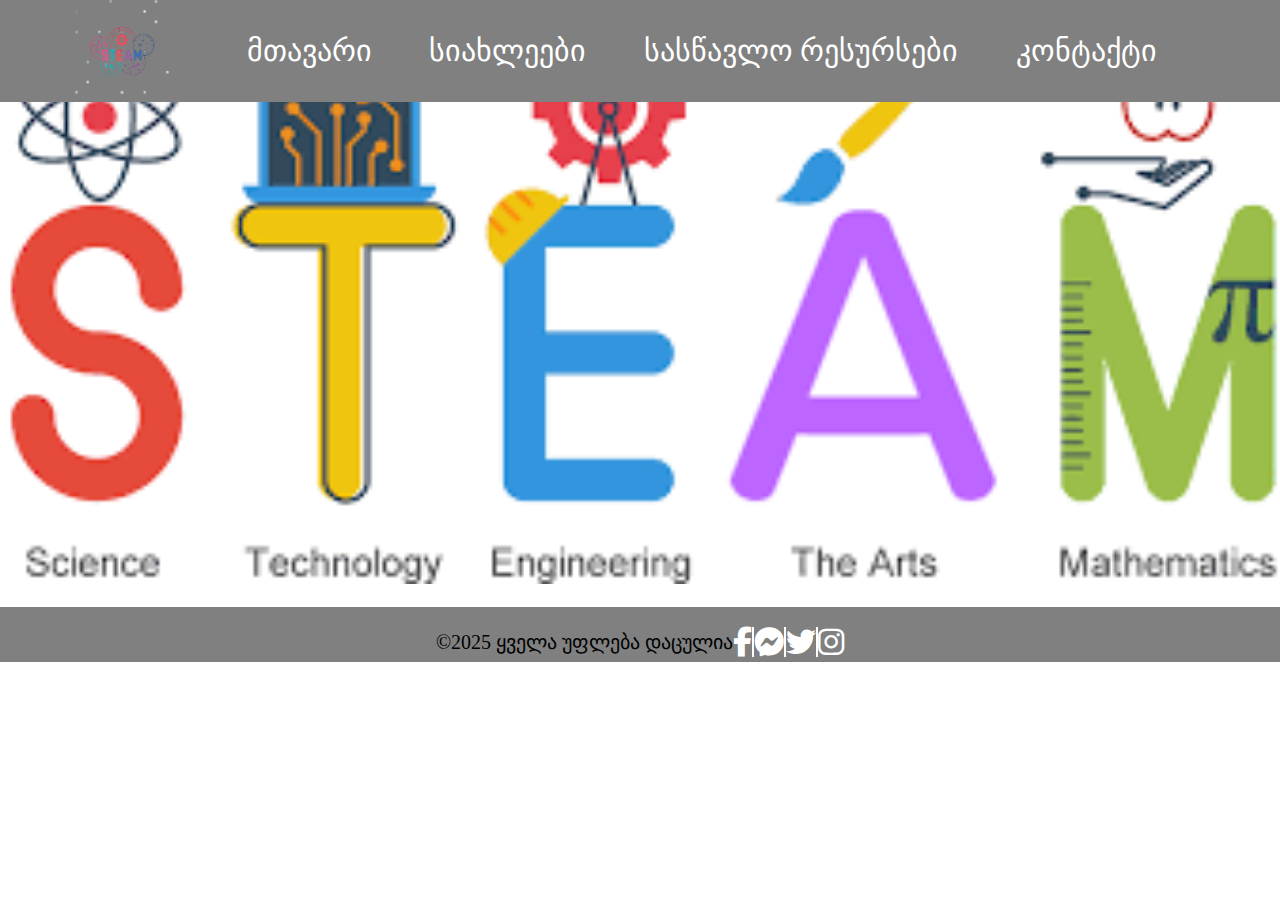
<file: technologyPage-main/new.html>
<!DOCTYPE html>
<html lang="en">
  <head>
    <meta charset="UTF-8" />
    <meta name="viewport" content="width=device-width, initial-scale=1.0" />
    <link rel="stylesheet" href="./styles/reset.css" />
    <link rel="stylesheet" href="./styles/style.css" />
    <link rel="stylesheet" href="./styles/responsive.css" />
    <link
      rel="stylesheet"
      href="https://cdnjs.cloudflare.com/ajax/libs/font-awesome/6.7.2/css/all.min.css"
    />

    <title>Document</title>
  </head>
  <body>
    <header>
      <a class="logo" href="index.html">
        <img class="logo_image" src="./images/steam logo1.png" alt="leave"
      /></a>

      <nav class="navigation">
        <ul>
          <li>
            <a class="nav_li" href="index.html" target="_blank">მთავარი </a>
            <a class="nav_li" href="new.html" target="_blank">სიახლეები</a>
            <a class="nav_li" href="resourse.html" target="_blank"
              >სასწავლო რესურსები</a
            >
            <a class="nav_li" href="contact.html" target="_blank">კონტაქტი</a>
          </li>
        </ul>
      </nav>
    </header>
    <main>
      <section>
        <div class="edu">
          <h2 class="edu__title"></h2>
          <p class="edu__text">
            Lorem ipsum dolor sit amet, consectetur adipisicing.
          </p>
          <img class="edu__img" src="images/steam4.png" alt="steam4" />
        </div>
      </section>
    </main>
    <footer>
      <footer>
        <ul class="footer">
          <li>
            <p>&copy;2025 ყველა უფლება დაცულია</p>
          </li>
        </ul>

        <i class="fa-brands fa-facebook-f"></i>
        <div class="divider"></div>
        <i class="fa-brands fa-facebook-messenger"></i>
        <div class="divider"></div>
        <i class="fa-brands fa-twitter"></i>
        <div class="divider"></div>
        <i class="fa-brands fa-instagram"></i>
      </footer>
    </footer>
  </body>
</html>
</file>
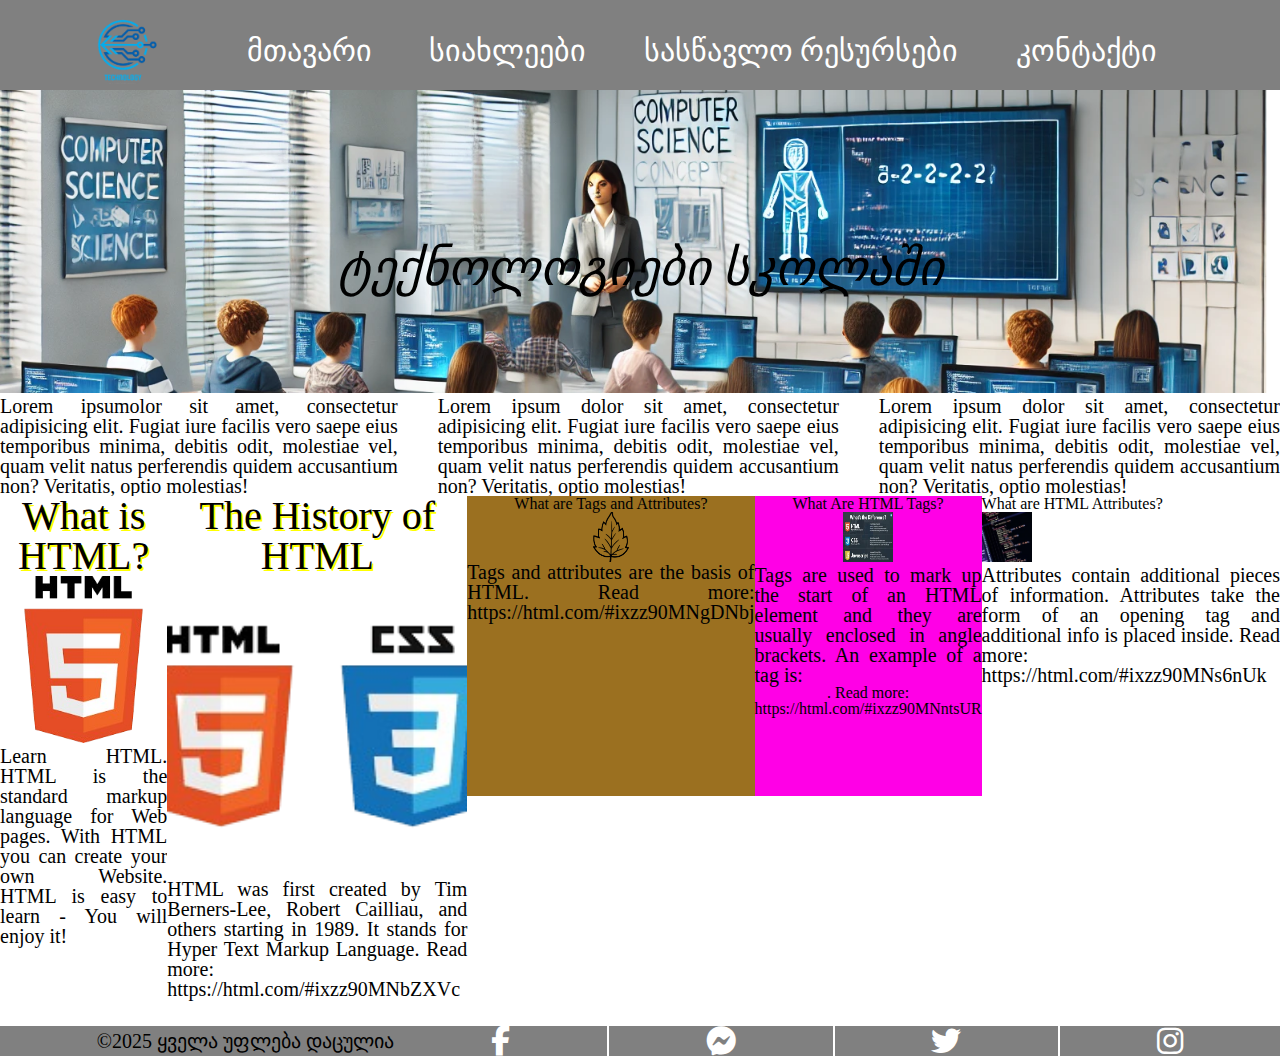
<file: technologyPage-main/resourse.html>
<!DOCTYPE html>
<html lang="en">
  <head>
    <meta charset="UTF-8" />
    <meta name="viewport" content="width=, initial-scale=1.0" />
    <link rel="stylesheet" href="./styles/reset.css" />
    <link rel="stylesheet" href="./styles/style.css" />
    <link rel="stylesheet" href="./styles/responsive.css">
    <link rel="stylesheet" href="https://cdnjs.cloudflare.com/ajax/libs/font-awesome/6.7.2/css/all.min.css">

    <title>Document</title>
   
  </head>
  <body>
    <header>
      <a class="logo" href="index.html">
        <img class="logo_image" src="images/logooo.png" alt="leave"
      /></a>

      <nav class="navigation">
        <ul>
          <li>
            <a class="nav_li" href="index.html" target="_blank">მთავარი </a>
            <a class="nav_li" href="new.html" target="_blank">სიახლეები</a>
                       <a class="nav_li" href="resourse.html" target="_blank">სასწავლო რესურსები</a>
            <a class="nav_li" href="contact.html" target="_blank">კონტაქტი</a>

          </li>
        </ul>
      </nav>
    </header>
    <article></article>
    <main>

      <section class="fixed">
        <!-- <div   class="wrapper">             
          <img class="leaveleave"   src="./images/leave.png" alt="index">
          <p>  Lorem ipsum Lorem ipsum <b>2025</b> dolor sit amet consectetur adipisicing elit. Neque    <strong>33333333</strong>sstrongres ullam ab debitis obcaecati dolor. Fugiat id cum recusandae debitis reprehenderit, aliquid repudiandae, dicta sit, nihil suscipit velit quasi repellat.dolor sit amet consectetur adipisicing elit. Temporibus voluptates doloremque odio nulla nam placeat reiciendis, dolor esse a ratione qui? Consequatur possimus qui ipsa nesciunt odio tempore cumque explicabo!</p>
Lorem, ipsum dolor sit amet consectetur adipisicing elit. Fugiat, ablore Lorem, ipsum dolor sit amet consectetur adipisicing elit. Placeat pariatur sed architecto? Officia enim nesciunt dolores voluptatibus, voluptate rerum?Lorem ipsum dolor sit, amet consectetur adipisicing elit. Amet eligendi ab iure molestiae, doloremque voluptate, sed repellat autem, saepe illum nulla voluptatum a eveniet sit cupiditate nihil ex neque nam inventore modi nemo. Quas adipisci quis, voluptates quos tempore labore? Nulla sequi esse non illum quasi, vitae delectus nisi deserunt magnam.recusandae! Nam omnis molestiae accusantium, possimus magnam, voluptatem nihil esse facilis ab alias, labore dolor nemo recusandae corporis! Ratione, in?
        </div> -->
        <!-- <div class="videoelement">
          <iframe width="560" height="315" src="https://www.youtube.com/embed/W6NZfCO5SIk?si=vHdCJ2nnqzVHHpxn" title="YouTube video player" frameborder="0" allow="accelerometer; autoplay; clipboard-write; encrypted-media; gyroscope; picture-in-picture; web-share" referrerpolicy="strict-origin-when-cross-origin" allowfullscreen></iframe>
        </div> -->

        <!-- <div class="relative">
          <div class="absolute"></div>
        </div> -->
        <div class="containers">
          <img src="./images/23.png" alt="Cinque Terre" width="1000" height="300">
          <div class="center"> ტექნოლოგიები სკოლაში</div>
         
        </div>
        

      </section>

      <section>
        <div   class=" container">
          <p>Lorem ipsumolor sit amet, consectetur adipisicing elit. Fugiat iure facilis vero saepe eius temporibus minima, debitis odit, molestiae vel, quam velit natus perferendis quidem accusantium non? Veritatis, optio molestias!</p>  
          <p>Lorem ipsum dolor sit amet, consectetur adipisicing elit. Fugiat iure facilis vero saepe eius temporibus minima, debitis odit, molestiae vel, quam velit natus perferendis quidem accusantium non? Veritatis, optio molestias!</p>  
          <p>Lorem ipsum dolor sit amet, consectetur adipisicing elit. Fugiat iure facilis vero saepe eius temporibus minima, debitis odit, molestiae vel, quam velit natus perferendis quidem accusantium non? Veritatis, optio molestias!</p>  
        </div>
          
        
          
      </section>

      <section>
        <div class="div">
          <div class="div1">
            <h2>What is HTML?</h2>
              <img src="images/html1-removebg-preview.png" alt="html1" />
              <p>
                Learn HTML. HTML is the standard markup language for Web pages.
                With HTML you can create your own Website. HTML is easy to learn -
                You will enjoy it!
              </p>
               
            
          </div>
          <div class="div2">
            <h3>The History of HTML</h3>
            <img class="img2"    src="images/html2-removebg-preview.png" alt="" />
            <p>
              HTML was first created by Tim Berners-Lee, Robert Cailliau, and
              others starting in 1989. It stands for Hyper Text Markup Language.
              Read more: https://html.com/#ixzz90MNbZXVc
            </p>
          </div>
          
          <div class="div3">
            <h4>What are Tags and Attributes?</h4>
            <img  class="img3"   src="images/leave.png" alt="" />
            <p>
              Tags and attributes are the basis of HTML. Read more:
              https://html.com/#ixzz90MNgDNbj
            </p>
          </div>

          <div class="div4">
            <h5>What Are HTML Tags?</h5>
            <img  class="img4"     src="images/download (1).jpeg" alt="" />
            <p>Tags are used to mark up the start of an HTML element and they are usually enclosed in angle brackets. An example of a tag is: <h1>.

              Read more: https://html.com/#ixzz90MNntsUR</p>
          </div>
          
          <div class="div5">
            <h6> What are HTML Attributes?</h6>
            <img class="img5"     src="images/download.jpeg" alt="" />
            <p>Attributes contain additional pieces of information. Attributes take the form of an opening tag and additional info is placed inside.

              Read more: https://html.com/#ixzz90MNs6nUk</p>
          </div>
        </div>
      </section>
      <section>
        <div>
          <div class="vid">
           
            <div>
              <iframe
                width="100"
                height="100"
                src="https://www.youtube.com/embed/BzYMFd-lQL4?si=h13UXSUPDLfy00dL"
                title="YouTube video player"
                frameborder="0"
                allow="accelerometer; autoplay; clipboard-write; encrypted-media; gyroscope; picture-in-picture; web-share"
                referrerpolicy="strict-origin-when-cross-origin"
                allowfullscreen
              ></iframe>
            </div>
            <div>
              <iframe
                width="100"
                height="100"
                src="https://www.youtube.com/embed/P0EGYTb1cBs?si=rYDTqXR9GH-0n4yL"
                title="YouTube video player"
                frameborder="0"
                allow="accelerometer; autoplay; clipboard-write; encrypted-media; gyroscope; picture-in-picture; web-share"
                referrerpolicy="strict-origin-when-cross-origin"
                allowfullscreen
              ></iframe>
            </div>
          </div>
        </div>
      </section>
    </main>
    
      
      <footer>
        <ul class="footer">
          <li>
            <p>&copy;2025 ყველა უფლება დაცულია</p>
          </li>
        </ul>
  
        <i class="fa-brands fa-facebook-f"></i>
        <div class="divider"></div>
        <i class="fa-brands fa-facebook-messenger"></i>
        <div class="divider"></div>
        <i class="fa-brands fa-twitter"></i>
        <div class="divider"></div>
        <i class="fa-brands fa-instagram"></i>
      </footer>
    </footer>
  </body>
</html>
</file>
<file: styles/fonts.css>
@font-face {
  font-family: "ALKDots";
  src: url("../fonts/alkdots-webfont.eot"); /* IE9 Compat Modes */
  src: url("../fonts/alkdots-webfont.eot?#iefix") format("embedded-opentype"),
    /* IE6-IE8 */ url("../fonts/alkdots-webfont.woff2") format("woff2"),
    /* Super Modern Browsers */ url("../fonts/alkdots-webfont.woff")
      format("woff"),
    /* Pretty Modern Browsers */ url("../fonts/alkdots-webfont.ttf")
      format("truetype"),
    /* Safari, Android, iOS */
      url("../fonts/alkdots-webfont.svg#alkdotsregular") format("svg"); /* Legacy iOS */
}
</file>
<file: styles/style.css>
@import url("//cdn.web-fonts.ge/fonts/bpg-glaho-bold/css/bpg-glaho-bold.min.css");
@import url("//cdn.web-fonts.ge/fonts/alkdots/css/alkdots.min.css");
@import url("//cdn.web-fonts.ge/fonts/bpg-phone-sans-bold/css/bpg-phone-sans-bold.min.css");
@import url("//cdn.web-fonts.ge/fonts/arial-geo-bolditalic/css/arial-geo-bolditalic.min.css");

* {
  margin: 0;
}

a {
  text-decoration: none;
}

.logo_image {
  width: 100px;
}

header {
  display: flex;
  justify-content: space-evenly;
  align-items: center;
  background-color: grey;
  position: fixed;
  top: 0;
  left: 0;
  width: 100%;
  z-index: 10;
}

.navigation ul {
  display: flex;
  font-size: 25px;
}

.nav_li {
  margin-right: 50px;
  color: white;
}

/* ბურგერი */

    .burger{
      color: rgb(8, 8, 8);
      font-size: 30px;
      position: relative;
      display: none;
    }
  
    
  
  .fa-bars, .fa-times{
      position: absolute;
      right:10px;
      }

      .activeNavigation {
        display: block;
    }
      
  

.bg_image {
  margin-top: 100px;
  background-image: url("https://media.licdn.com/dms/image/v2/D4E12AQE4c3Jcm3eQYA/article-cover_image-shrink_600_2000/article-cover_image-shrink_600_2000/0/1692105868620?e=1747267200&v=beta&t=bioLDogQQhpDm5tEixwonVSpoT6pjPQzsWbdXwRP5fI");
  height: 300px;
  background-position: center;
  background-repeat: no-repeat;
  background-size: contain;
}
.bg_image1 {
  margin-top: 110px;
  background-image: url("https://www.stemschool.com/img/article/rich-history-of-stem-education-in-the-united-states.webp");
  height: 600px;
  background-position: center;
  background-repeat: no-repeat;
  background-size: contain;
}
.bg_image2{
  margin-top: 110px;
  background-image: url("https://miro.medium.com/v2/resize:fit:4800/format:webp/1*2soGFjfuVstnwQnaoGyJxw.jpeg");
  height: 500px;
  background-position: center;
  background-repeat: no-repeat;
  background-size: contain;
  }
a {
  position: relative;
  text-decoration: none !important;
  color: black;
}

a:hover {
  color: black;
  font-size: 28px;
}

.html {
  margin: 0 auto;
  display: block;
  margin-top: 20px;
  height: 200px;
  width: 200px;
  margin-bottom: 20px;
}

.div {
  display: flex;
  justify-content: space-around;
}
.contacts {
  color: white;
  margin-top: 103px;
  display: flex;
  justify-content: space-around;
}
.div1 {
  height: 400px;
  width: 800px;
  background-color: white;
  flex-direction: column;
  align-items: center;
  text-align: center;
}
.div2 {
  height: 400px;
  width: 800px;
  background-color: white;
  flex-direction: column;
  align-items: center;
  text-align: center;
}
.h2 {
  color: black;
  font-size: 40px;
  font-variant: inherit;
  font-weight: 200;
  text-shadow: 2px 2px yellow;
}
.h3 {
  color: black;
  font-size: 40px;
  font-variant: inherit;
  font-weight: 200;
  text-shadow: 2px 2px yellow;
}
.div3 {
  height: 300px;
  width: 400px;
  background-color: rgb(155, 112, 32);
  display: flex;
  flex-direction: column;
  align-items: center;
  text-align: center;
}

.div4 {
  height: 300px;
  width: 400px;
  background-color: rgb(255, 0, 230);
  flex-direction: column;
  align-items: center;
  text-align: center;
}

.vid {
  margin: 0 auto;
  display: flex;
  width: 100px;
  height: 100px;
  align-items: center;
  margin-top: 10px;
  gap: 70px;
}
.img1 {
  margin-top: 30px;
  height: 300px;
  width: 300px;
  object-fit: cover;
}
.img2 {
  height: 300px;
  width: 300px;
  object-fit: cover;
}
.img3 {
  height: 50px;
  width: 50px;
}

.img4 {
  height: 50px;
  width: 50px;
}
.img5 {
  height: 50px;
  width: 50px;
}

.fa-sharp {
  color: white;
  height: 30px;
}
.fa-brands {
  color: white;
  height: 30px;
  font-size: 30px;
}
.divider {
  width: 2px;
  height: 30px;
  background-color: white;
  display: inline-block;
}
h4 {
  margin: 0 auto;
}

footer {
  display: flex;
  justify-content: space-evenly;
  align-items: center;
  background-color: grey;
  margin-bottom: 5px;
  height: 80px;
}

.number {
  font-style: italic;
  background-color: white;
}
.wrapper {
  /* width: 400px; */
  background-color: pink;
  font-size: 40px;
}
.leaveleave {
  height: 60px;
  width: 80px;
  position: fixed;
  bottom: 60px;
  right: 60px;
  z-index: -2;
}

b,
strong {
  font-weight: bold;
}

.container {
  display: flex;
  flex-wrap: wrap;
  justify-content: space-around; 
  gap: 40px;
}

p {
  text-align: justify;
  font-size: 25px;
}
h3{
  font-size: 20px;
  color: black;
  font-weight: 50px;
  font-style: italic;
  margin-top: 20px;

}
/* .videoelement {
  display: flex;
  justify-content: center;

  margin-bottom: 20px;
} */
.fixed {
  margin-top: 90px;
}
.relative {
  position: relative;
  width: 400px;
  height: 200px;
  border: 3px solid #73ad21;
  background-color: blue;
}

.absolute {
  position: absolute;
  top: 80px;
  left: 0;
  width: 200px;
  height: 100px;
  border: 3px solid #73ad21;
  background-color: #73ad21;
}
.containers_res {
  position: relative;
}

.center {
  position: absolute;
  top: 50%;
  width: 100%;
  text-align: center;
  font-size: 50px;
  font-style: italic;
  font-variant: inherit;
  color: black;
}

img {
  width: 100%;
  height: auto;
  opacity: 1.5;
}
.title {
  position: relative;
  height: 200px;
  background-color: black;
  width: 100%;
  font-size: 70px;
}
.titles {
  position: absolute;
  color: white;
  font-size: 30px;
  font-weight: 100px;
  text-align: center;
  top: 40%;
  width: 100%;
}

/* fonts */

.geo-abs {
  font-family: "ALK Life", sans-serif;
  color: black;
  font-size: 15px;
  margin-top: 15px;
  margin-bottom: 10px;
  
}

.geo-rel {
  font-family: "ALKDots", sans-serif;
}
.bpg bold {
  font-family: "BPG Glaho Bold", sans-serif;
}
.ALKDots {
  font-family: "ALKDots", sans-serif;
}
.sans-bold {
  font-family: "BPG Phone Sans Bold", sans-serif;
  font-size: 20px;
  color: #201e1e;
  margin-top: 10px;
}
.geo-bolditalic {
  font-family: "Arial GEO BoldItalic", sans-serif;
  font-size: 30px;
  color: #0e335c;
  margin-bottom: 30px;
  font-style: initial;
}
/* forma */



/* contact page  */
.maps_1 {
  
  width: 800px;
  background-color: #dadad2;
  flex-direction: column;
  align-items: center;
  text-align: center;
  margin-top: 0px;
  border: none;
  display: flex;
  flex-direction: column;
  align-items: center; 
  gap: 15px; /
}

.footer {
  list-style: none;
  padding: 0;
  display: flex;
  flex-direction: column;
  align-items: center;
  text-align: center;
  gap: 0.2px;
}

.footer a {
  text-decoration: none;
  color: black;
  font-size: 20px;
}

.footer a:hover {
  color: #007bff;
}

.maps {
  width: 100%;
  max-width: 500px; 
  height: 400px;
  border: 0;
  margin-bottom: 10px;
}


/* forma */

input:focus {
  outline: none;
  border-bottom: 3px solid grey;
}

.form {
  padding: 50px 50px;
  /* height: 400px; */
  width: 800px;
  background-color: #dadad2;
  flex-direction: column;
  align-items: center;
  text-align: center;
}

.input_height {
  height: 30px;
}
.name {
  margin-top: 20px;
  margin-bottom: 10px;
  display: block;
  display: wrap;
  font-size: 20px;
  border: none;
}
.name__box{
  color: black;
}
.surname__box {
  color: black;
}
.mail__box{
  color: black;
}
.age_box{
  color: black;
}
.phone__box{
  color: black;
}
.input_element[type="text"] {
  color: grey;
  font-size: 30px;
  margin-top: 10px;
  margin-bottom: 10px;
  border: none;
}
.name__box {
  margin-top: 10px;
  display: block;
  font-size: 15px;
  border: none;
  margin-bottom: 10px;
}
.surname {
  margin-top: 10px;
  display: block;
  font-size: 15px;
  margin-top: 10px;
  margin-bottom: 10px;
  border: none;
}
.surname__box {
  margin-top: 10px;
  display: block;
  font-size: 15px;
  margin-top: 10px;
  margin-bottom: 10px;
  border: none;
}

.mail {
  margin-top: 10px;
  display: block;
  font-size: 15px;
  margin-top: 10px;
  margin-bottom: 10px;
  border: none;
}
.mail__box {
  margin-top: 10px;
  display: block;
  font-size: 15px;
  margin-top: 10px;
  margin-bottom: 10px;
  border: none;
}
.phone {
  display: block;
  font-size: 15px;
  margin-top: 10px;
  margin-bottom: 10px;
  border: none;
}
.phone__box {
  display: block;
  font-size: 15px;
  margin-top: 10px;
  margin-bottom: 10px;
  border: none;
}

.submit {
  display: block;
  font-size: 30px;
  border: none;
  margin-bottom: 10px;
  border: none;
}
.submit__text {
  margin-top: 10px;
  margin-bottom: 10px;
  border: none;
  border-radius: 25px;
  width: 80px;
  height: 30px;
}
.telnum {
  margin-top: 20px;
  display: block;
  margin: 0 auto;
  margin-top: 10px;
  margin-bottom: 10px;
  border: none;
}

/* სერვერიდან ინფორმაციის წამორება */

.container {
  max-width: 100%;
  width: 100%;
  /* background-color: rgb(202, 202, 213); */
  display: flex;
  justify-content: center;
  /* margin-top: 100px; */
  /* margin-left: 30px;
  margin-right: 30px;
  margin-bottom: 20px 
   */
}

#ul_list {
  display: flex;
  flex-wrap: wrap;
  gap: 20px;
  list-style: none;
  padding: 0;
  margin: 0;
}

#ul_list li {
  background-color: white;
  padding: 10px 15px;
  border-radius: 20px;
  cursor: pointer;
  transition: 0.3s;
  display: flex;
  align-items: center;
  justify-content: center;
  
}

#ul_list li:hover {
  background-color: lightgray;
}

#loadprev,
#loadnext {
  font-size: 20px;
  font-weight: 1000;
  color: rgb(139, 12, 12);
  margin: 19px;
  border: none;
  border-radius: 30px;
  background-color: white;
  cursor: pointer;
  transition: 0.3s;
  
}

#loadprev:hover,
#loadnext:hover {
  background-color: lightblue;
  box-shadow: 0 4px 6px rgba(0, 0, 0, 0.2);
  font-size: 30px;
  color: black;
}

#ul_list {
    display: flex;
  flex-wrap: wrap;
  gap: 10px;
  
}

#loadprev,
#loadnext {
  width: auto; /* ღილაკების სიგრძე */
  padding: 0.2px 0;

}


/* accordion */

.wraper-body {
  background-color: gray;
  padding-left: 20px;
  width: 50%;
  height: 65vh;
  margin: 0 auto;
  border-radius: 20px;
}
.accordion-title {
  position: relative;
  padding: 30px 0;
  cursor: pointer;
}
.accordion-title::before {
  content: " +";
  position: absolute;
  top: 50%;
  transform: translateY(-50%);
  right: 20px;
  font-size: 24px;
  color: white;
}

.accordion h2 {
  font-size: 30px;
  padding-top: 40px;
  color: white;
}
.last {
  padding-bottom: 40px;
}
.accordion-description {
  width: 100%;
  font-size: 15px;
  height: 0;
  overflow: hidden;
  color: white;
}
.line {
  width: 100%;
  height: 0.1px;
  background-color: white;
}
.accordion-container.active .accordion-description {
  height: 100px;
  padding: 10px;
}
.accordion-container.active .accordion-title::before {
  content: "-";
  font-size: 30px;
}
.accordion-title fontColor fontSize {
  font-size: 26px;
  color: blue;
}
.fontSize{
font-size: 25px;
}
/* slider */

#slider {
  width: 70%;
  height: 85vh;
  position: relative;
  margin: 0 auto;
  margin-top: 100px;
}
.arrow {
  position: absolute;
  top: 50%;
  transform: translateY(-50%);
  width: 50px;
  height: 50px;
  background-image: linear-gradient(to right, #201e1e, #5f3512);
  border-radius: 20%;
  color: white;
  cursor: pointer;
  border: none;
  font-size: 15px;
  z-index: 2;
}
.arrow-left {
  left: 200px;
}
.arrow-right {
  right: 200px;
}
.arrow:hover {
  border: 2px solid white;
}
.slider-title {
  position: absolute;
  top: 1%;
  left: 10%;
  /* transform: translate(-50%, -50%); */
  font-family: "Berkshire Swash", cursive;
  font-size: 2rem;
  letter-spacing: 0.15rem;
  color: black;
  padding: 20px 70px;
  text-align: center;
}

.dot {
  width: 15px;
  height: 15px;
  border-radius: 50%;
  background-color: rgb(1, 1, 1);
  margin: 5px;
  /* opacity: 40%; */
}
.dot.active {
  background-color: rgb(228, 225, 234);
}
.dots {
  display: flex;
  position: absolute;
  z-index: 100;
  left: 50%;
  transform: translateX(-50%);
  bottom: 5%;
  cursor: pointer;
}

.errorText {
  color: #f72222;
}
#emailText {
  display: block;
  color: #f72222;
  font-size: 20px;
}

/* posts */
.overlay {
  position: fixed;
  top: 30px;
  left: 30px;
  width: 50%;
  height: 50%;
  background-color: #a8a4a4;
  opacity: 70%;
  color: white;
  text-align: center;
  display: none;
}
.posts {
  width: 60%;
  background-color: #7e3838;
  margin-bottom: 20px;
  padding: 20px;
}
.close {
  position: absolute;
  top: 30px;
  right: 30px;
  color: #f72222;
  cursor: pointer;
  font-size: 20px;
}
.overlay.activePost {
  display: block;
}
/* statie */

.statie {
  margin-top: 20px;
  display: grid;
  grid-template-columns: repeat(auto-fit, minmax(250px, 1fr));
  gap: 20px;
  justify-content: center;
}

.article {
  padding: 20px;
  background-color: #f0f0f0;
  border-radius: 10px;
  text-align: center;
}

.article:hover {
  background-color: #e0e0e0;
  transform: scale(1.05);
  box-shadow: 0 4px 15px rgba(0, 0, 0, 0.2);
  color: #ff6347;
}

/* ვიდეო  */
.video-container {
  position: relative;
  width: 100%;
  max-width: 800px; /* ვიდეოს მაქსიმალური სიგანე */
  margin: 0 auto; /* ცენტრში განთავსება */
  margin-bottom: 20px;
  margin-top: 20px;
}

.video-container iframe {
  width: 100%;
  height: 450px;
  border-radius: 10px; /* მომრგვალებული კუთხეები */
  box-shadow: 0 4px 8px rgba(0, 0, 0, 0.2); /* მსუბუქი ჩრდილი */
  border: none;
}
.video-container:hover {
  transform: scale(1.05); /* ზომის ოდნავ გადიდება */
  box-shadow: 0 8px 16px rgba(0, 0, 0, 0.3); /* უფრო დიდი ჩრდილი */
}


/* ყველა გვერდის footer */

footer {
  background-color: grey;
  color: white;
  text-align: center;
  padding-top: 2px;
  padding-bottom: 2px;
  height: 200px;
  font-size: 20px;
}
.footer-container { 
  max-width: 1300px;
  /* margin: auto; */
  display: flex;
  flex-direction: column;
  align-items: center;
  /* padding-top: 20px; */
}
.footer-links a,
.footer-social a {
  color: white;
  text-decoration: none;
  /* margin: 0 10px; */
  font-size: 20px;
  color: white
}
.footer-social a i {
  font-size: 20px;
  color: #007bff;
  background-color: #007bff;
}
.footer-copy {
  margin-bottom: 5px;
  font-size: 10px;
  gap: 2px;
}
.footer-logo{
  margin-top: 20px;
  
  
}
  .ufleba{
    font-size: 20px;
    /* margin-bottom: 20px; */
  }

.fa-facebook,
.fa-twitter,
.fa-instagram,
.fa-linkedin {
  font-size: 30px;
  color: #007bff;
  
  
}
.contact_info{
  font-size: 25px;
  color:white;
  font-weight: 300;
  margin-bottom: 20px;
  font-style: italic;
  
}
.fa-phone{
  font-size: 20px;
  color: white;
}

.fa-envelope{
  margin-top: 3px;
  margin-bottom: 3px;
}
.footer-logo a,
.adress a {
  color: white !important;
}
.footer-logo {
  margin-top: 0; 
  padding-top: 0;
  
}


body {
  overflow-x: hidden;
}
</file>
<file: styles/responsive.css>
/* 1 ხერხი-ვერტიკალურად ცენტრავს */

/* @media (max-width: 600px) {
  .conteiner_boxs {
    background-color: blueviolet;
    align-items: center;
    flex-direction: column;
  } */

/* 2 ხერხი-ჰორიზონტალურად ცენტრავს */
/* @media (max-width: 600px) {
  .conteiner_boxs {
    background-color: blueviolet;

    flex-wrap: wrap;
    justify-content: center;
  }
} */

/* 3 ხერხი-როცა არ დაეტევა მე ვუთითებ პროცენტებს, 2-2 ცამოვიდეს ერთდროულად */

/* @media (max-width: 600px) {
  .conteiner_boxs {
    flex-wrap: wrap;
    justify-content: center;
    gap: 20px;
  }

  .boxs: :nth-child(1) {
    width: 80%;
  }
  .boxs {
    width: 30%;
  }
} */

/* @media (max-width: 626px) {
  .conteiner_boxs {
    background-color: blueviolet;
    flex-wrap: wrap;
    justify-content: center;
  }

  .box1 {
    width: 80%;
  }
} */

@media (max-width: 400px) {
  .burger {
    display: block;
  }
  .navigation {
    display: none;
  }
}

@media (max-width: 768px) {
  .video-container iframe {
    height: 300px;
  }
}

/* სმარტფონების და მცირე ეკრანების ადაპტაცია */
@media (max-width: 768px) {
  #ul_list {
    flex-direction: column; /* ელემენტები განლაგდება ვერტიკალურად */
    gap: 10px;
  }

  #loadprev,
  #loadnext {
    width: 100%; /* ღილაკები გასაგრძელებლად სიგანეზე */
    padding: 15px 0;
  }
}

/* Responsive დიზაინი 320px-მდე */
@media (max-width: 320px) {
  body {
    font-size: 14px;
  }

  .nav {
    flex-direction: column;
    align-items: center;
  }

  .nav ul {
    flex-direction: column;
    text-align: center;
    padding: 0;
  }

  .nav li {
    margin: 10px 0;
  }

  .container {
    padding: 10px;
  }

  .content {
    display: flex;
    flex-direction: column;
    align-items: center;
  }

  .bg_image,
  .bg_image1 {
    background-size: cover;
    height: 150px;
  }

  .img3,
  .img4,
  .img5 {
    width: 40px;
    height: 40px;
  }
}

/* ბურგერი მხოლოდ პატარა ეკრანებზე გამოჩნდეს */
@media screen and (max-width: 320px) {
  .burger {
    display: block;
  }

  .nav-links {
    display: none;
    flex-direction: column;
    width: 100%;
    background-color: #333;
    position: absolute;
    top: 50px;
    left: 0;
    text-align: center;
    transition: all 0.3s ease-in-out;
  }

  .nav-links.active {
    display: flex;
  }

  .nav-links li {
    padding: 10px 0;
  }
}
</file>
<file: technologyPage-main/styles/style.css>
@import url("//cdn.web-fonts.ge/fonts/bpg-glaho-bold/css/bpg-glaho-bold.min.css");
@import url("//cdn.web-fonts.ge/fonts/alkdots/css/alkdots.min.css");

* {
  margin: 0;
}

a {
  text-decoration: none;
}

.logo_image {
  width: 100px;
}

header {
  display: flex;
  justify-content: space-evenly;
  align-items: center;
  background-color: grey;
  position: fixed;
  top: 0;
  left: 0;
  width: 100%;
}

.navigation ul {
  display: flex;
  font-size: 30px;
}

.activeNavigation {
  display: block;
}

.nav_li {
  margin-right: 50px;
  color: white;
}

.burger {
  position: relative;
  width: 50px;
  height: 30px;
  color: white;
  display: none;
}
.bg_image {
  margin-top: 100px;
  background-image: url("https://media.licdn.com/dms/image/v2/D4E12AQE4c3Jcm3eQYA/article-cover_image-shrink_600_2000/article-cover_image-shrink_600_2000/0/1692105868620?e=1747267200&v=beta&t=bioLDogQQhpDm5tEixwonVSpoT6pjPQzsWbdXwRP5fI");
  height: 600px;
  background-position: center;
  background-repeat: no-repeat;
  background-size: cover;
}
/* .bg_image::before {
  content: "";
  width: 100%;
  height: 100%;
  background-color: black;
  display: block;
  opacity: 50%;
} */

/* header hover */
a {
  position: relative;
  text-decoration: none !important;
  color: black;
}

a::after {
  content: "";
  height: 2px;
  width: 0%;
  position: absolute;
  bottom: 0;
  left: 0;
  background-color: white;
  display: block;
  transition: width 2s linear 1s;
}

a:hover::after {
  width: 100%;
  transition: width 0.3s ease-in-out;
}

.html {
  margin: 0 auto;
  display: block;
  margin-top: 20px;
  height: 200px;
  width: 200px;
  margin-bottom: 20px;
}

.div {
  display: flex;
  justify-content: space-around;
}
.contacts {
  color: white;
  margin-top: 120px;
  display: flex;
  justify-content: space-around;
}
.div1 {
  height: 400px;
  width: 800px;
  background-color: white;
  flex-direction: column;
  align-items: center;
  text-align: center;
}
.div2 {
  height: 400px;
  width: 800px;
  background-color: white;
  flex-direction: column;
  align-items: center;
  text-align: center;
}
h2 {
  color: black;
  font-size: 40px;
  font-variant: inherit;
  font-weight: 200;
  text-shadow: 2px 2px yellow;
}
h3 {
  color: black;
  font-size: 40px;
  font-variant: inherit;
  font-weight: 200;
  text-shadow: 2px 2px yellow;
}
.div3 {
  height: 300px;
  width: 400px;
  background-color: rgb(155, 112, 32);
  display: flex;
  flex-direction: column;
  align-items: center;
  text-align: center;
}

.div4 {
  height: 300px;
  width: 400px;
  background-color: rgb(255, 0, 230);
  flex-direction: column;
  align-items: center;
  text-align: center;
}

.vid {
  margin: 0 auto;
  display: flex;
  width: 100px;
  height: 100px;
  align-items: center;
  margin-top: 10px;
  gap: 70px;
}
.img1 {
  margin-top: 30px;
  height: 300px;
  width: 300px;
  object-fit: cover;
}
.img2 {
  height: 300px;
  width: 300px;
  object-fit: cover;
}
.img3 {
  height: 50px;
  width: 50px;
}

.img4 {
  height: 50px;
  width: 50px;
}
.img5 {
  height: 50px;
  width: 50px;
}

.fa-sharp {
  color: white;
  height: 30px;
}
.fa-brands {
  color: white;
  height: 30px;
  font-size: 30px;
}
.divider {
  width: 2px;
  height: 30px;
  background-color: white;
  display: inline-block;
}
h4 {
  margin: 0 auto;
}

footer {
  display: flex;
  justify-content: space-evenly;
  align-items: center;
  background-color: grey;
  margin-top: 20px;
  margin-bottom: 5px;
}
.number {
  font-style: italic;
  background-color: white;
}
.wrapper {
  /* width: 400px; */
  background-color: pink;
  font-size: 40px;
}
.leaveleave {
  height: 60px;
  width: 80px;
  position: fixed;
  bottom: 60px;
  right: 60px;
  z-index: -2;
}

b,
strong {
  font-weight: bold;
}

.container {
  display: flex;
  justify-content: space-around;
  gap: 40px;
}
p {
  text-align: justify;
  font-size: 20px;
}

.videoelement {
  display: flex;
  justify-content: center;
}
.fixed {
  margin-top: 90px;
}
.relative {
  position: relative;
  width: 400px;
  height: 200px;
  border: 3px solid #73ad21;
  background-color: blue;
}

.absolute {
  position: absolute;
  top: 80px;
  left: 0;
  width: 200px;
  height: 100px;
  border: 3px solid #73ad21;
  background-color: #73ad21;
}
.containers {
  position: relative;
}

.center {
  position: absolute;
  top: 50%;
  width: 100%;
  text-align: center;
  font-size: 50px;
  font-style: italic;
  font-variant: inherit;
  color: black;
}

img {
  width: 100%;
  height: auto;
  opacity: 1.5;
}
.title {
  position: relative;
  height: 200px;
  background-color: black;
  width: 100%;
  font-size: 70px;
}
.titles {
  position: absolute;
  color: white;
  font-size: 30px;
  font-weight: 100px;
  text-align: center;
  top: 40%;
  width: 100%;
}

/* fonts */

.geo-abs {
  font-family: "ALK Life", sans-serif;
}
.geo-rel {
  font-family: "ALKDots", sans-serif;
}
.bpg bold {
  font-family: "BPG Glaho Bold", sans-serif;
}
.ALKDots {
  font-family: "ALKDots", sans-serif;
}
/* fonts */

input:focus {
  outline: none;
  border-bottom: 3px solid grey;
}

.form {
  height: 400px;
  width: 800px;
  background-color: #737363;
  flex-direction: column;
  align-items: center;
  text-align: center;
}
.maps_1 {
  height: 400px;
  width: 800px;
  background-color: #737363;
  flex-direction: column;
  align-items: center;
  text-align: center;
}
.name {
  margin-top: 10px;
  display: inline-block;
  display: wrap;
  font-size: 30px;
}
.input_element[type="text"] {
  color: grey;
  font-size: 30px;
}
.name__box {
  margin-top: 10px;
  display: block;
  font-size: 30px;
}
.surname {
  margin-top: 10px;
  display: block;
  font-size: 30px;
}
.surname__box {
  margin-top: 10px;
  display: block;
  font-size: 30px;
}

.mail {
  margin-top: 10px;
  display: block;
  font-size: 30px;
}
.mail__box {
  margin-top: 10px;
  display: block;
  font-size: 30px;
}
.phone {
  margin-top: 10px;
  display: block;
  font-size: 30px;
}
.phone__box {
  margin-top: 10px;
  display: block;
  font-size: 30px;
}

.submit {
  margin-top: 10px;
  display: block;
  font-size: 30px;
}
.submit__text {
  margin-top: 10px;
}
.telnum {
  margin-top: 20px;
  display: block;
  margin: 0 auto;
}
/* .conteiner_boxs {
  margin-top: 80px;
  background-color: grey;
  display: flex;
  justify-content: space-between;
}
.boxs {
  width: 150px;
  height: 180px;
  background-color: white;
  border: 2px solid black;
} */

/* .box1 {
  width: 300px;

  background-color: rgb(23, 102, 19);
  display: inline-block;
  padding: 20px;
}
.box2 {
  width: 300px;

  background-color: rgb(38, 19, 102);
  display: inline-block;
  padding: 20px;
}
.article_image {
  width: 80px;
  height: 60px;
}
.article_image1 {
  width: 80px;
  height: 60px;
}
.text {
  width: 200px;
}
.text1 {
  width: 200px;
}
span {
  border: 2px solid green;
}
.img1 {
  margin: 0 auto;
}
h4 {
  color: hsl(345, 100%, 50%);
}
.ball {
  background-color: rgb(20, 134, 60);
  height: 100px;
  width: 100px;
  display: block;
}
.ball1 {
  background-color: blue;
  height: 100px;
  width: 100px;
  display: block;
}
.ball3 {
  display: flex;
}

ul {
  font-size: 30px;
} */

.maps_1 {
  display: flex;
  flex-direction: column;
  align-items: center; /* ცენტრში გასწორება */
  gap: 15px; /* დაშორება ელემენტებს შორის */
}

.footer {
  list-style: none;
  padding: 0;
  display: flex;
  flex-direction: column;
  align-items: center; /* ტექსტი ცენტრში */
  text-align: center;
  gap: 10px;
}

.footer a {
  text-decoration: none;
  color: white;
  font-size: 20px;
}

.footer a:hover {
  color: #007bff;
}

.maps {
  width: 100%;
  max-width: 500px; /* რომ არ იყოს ძალიან განიერი */
  height: 400px;
  border: 0;
}
</file>
<file: technologyPage-main/styles/responsive.css>
/* 1 ხერხი-ვერტიკალურად ცენტრავს */

/* @media (max-width: 600px) {
  .conteiner_boxs {
    background-color: blueviolet;
    align-items: center;
    flex-direction: column;
  } */

/* 2 ხერხი-ჰორიზონტალურად ცენტრავს */
/* @media (max-width: 600px) {
  .conteiner_boxs {
    background-color: blueviolet;

    flex-wrap: wrap;
    justify-content: center;
  }
} */

/* 3 ხერხი-როცა არ დაეტევა მე ვუთითებ პროცენტებს, 2-2 ცამოვიდეს ერთდროულად */

/* @media (max-width: 600px) {
  .conteiner_boxs {
    flex-wrap: wrap;
    justify-content: center;
    gap: 20px;
  }

  .boxs: :nth-child(1) {
    width: 80%;
  }
  .boxs {
    width: 30%;
  }
} */

/* @media (max-width: 626px) {
  .conteiner_boxs {
    background-color: blueviolet;
    flex-wrap: wrap;
    justify-content: center;
  }

  .box1 {
    width: 80%;
  }
} */

@media (max-width: 400px) {
  .burger {
    display: block;
  }
  .navigation {
    display: none;
  }
}
</file>
